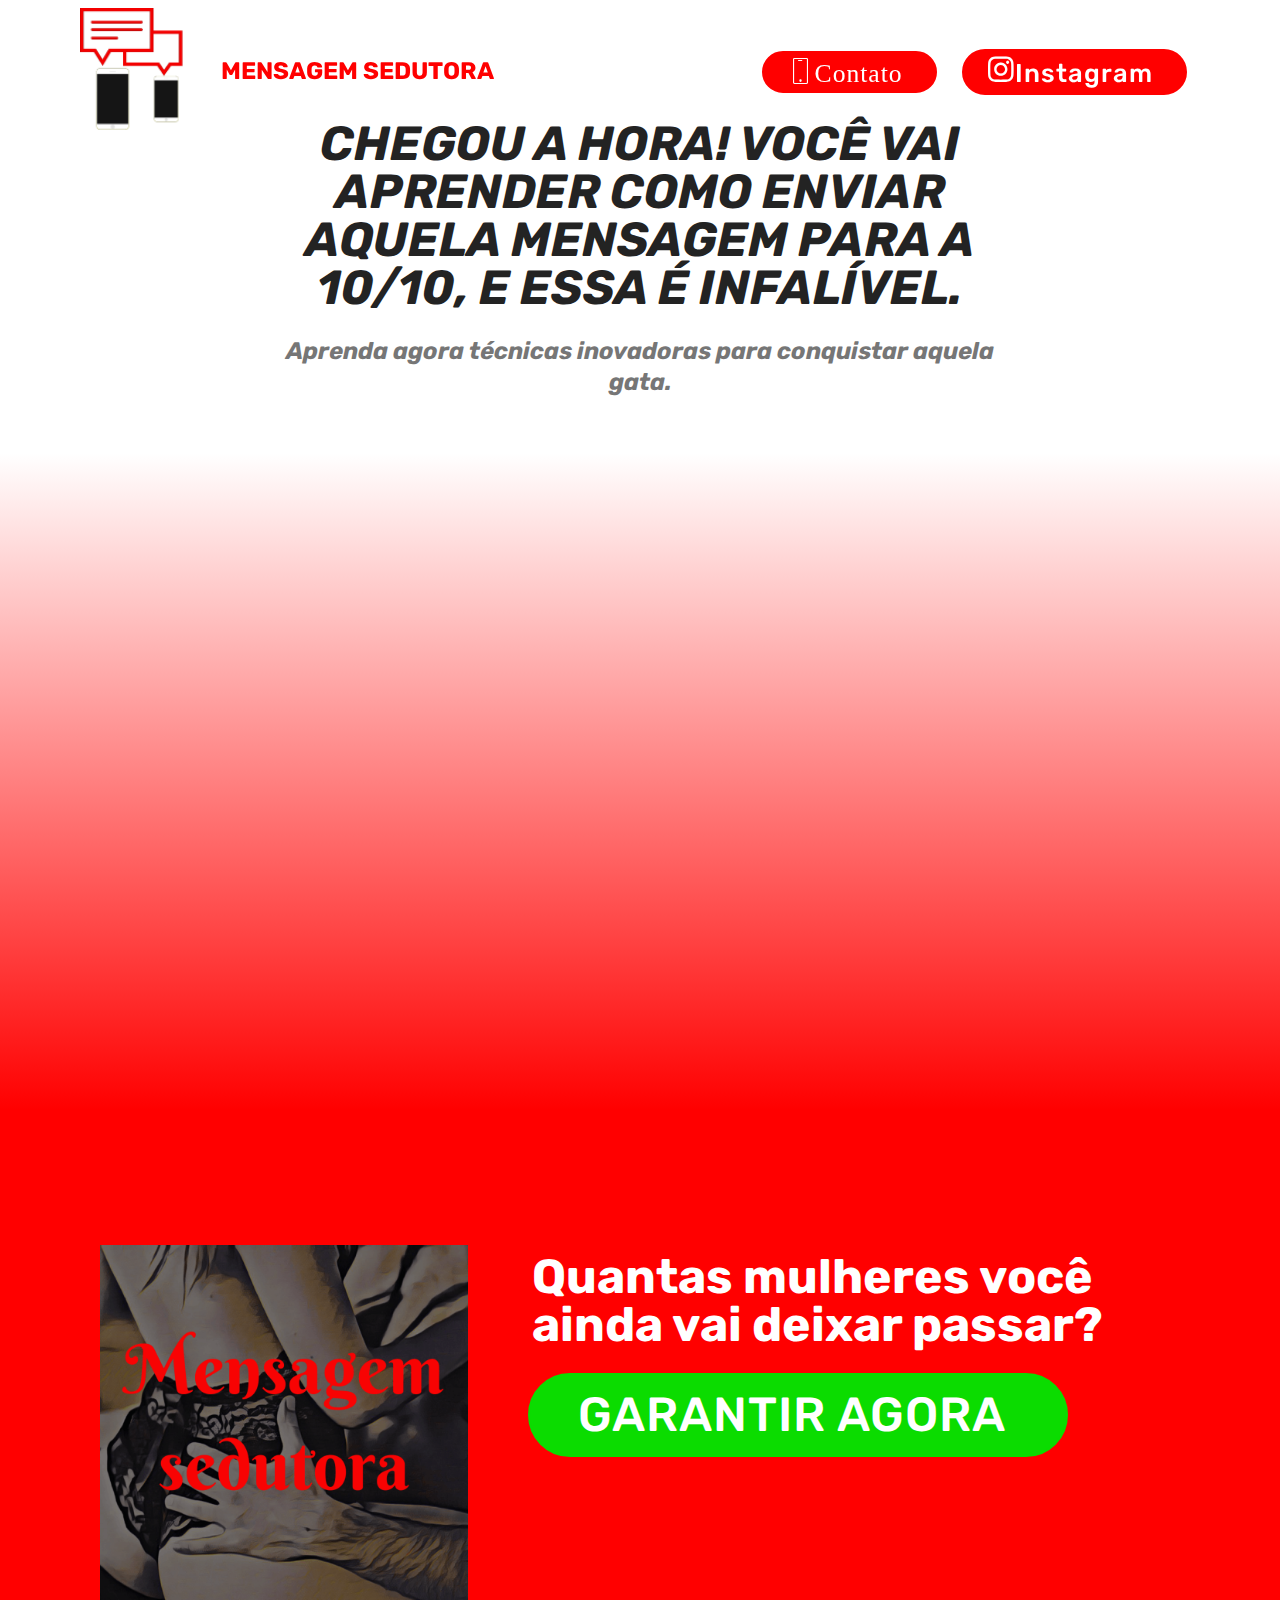
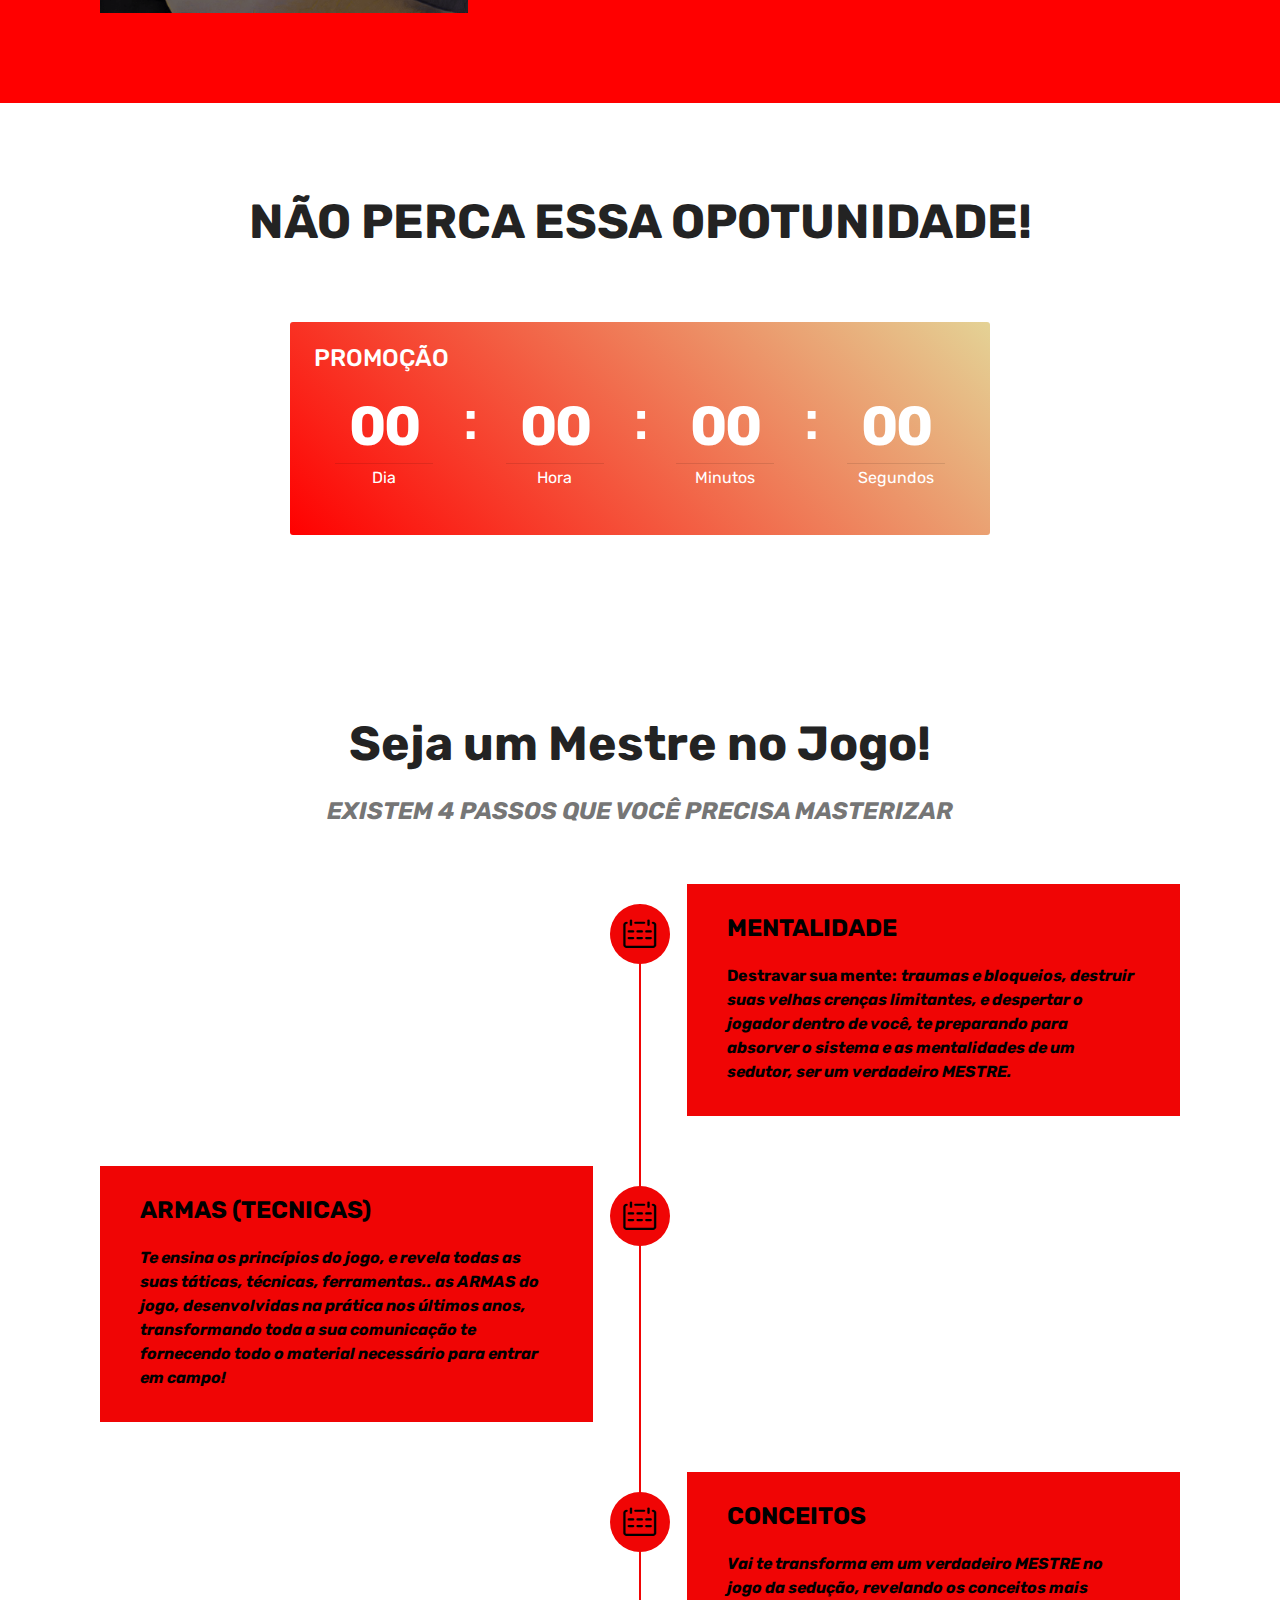
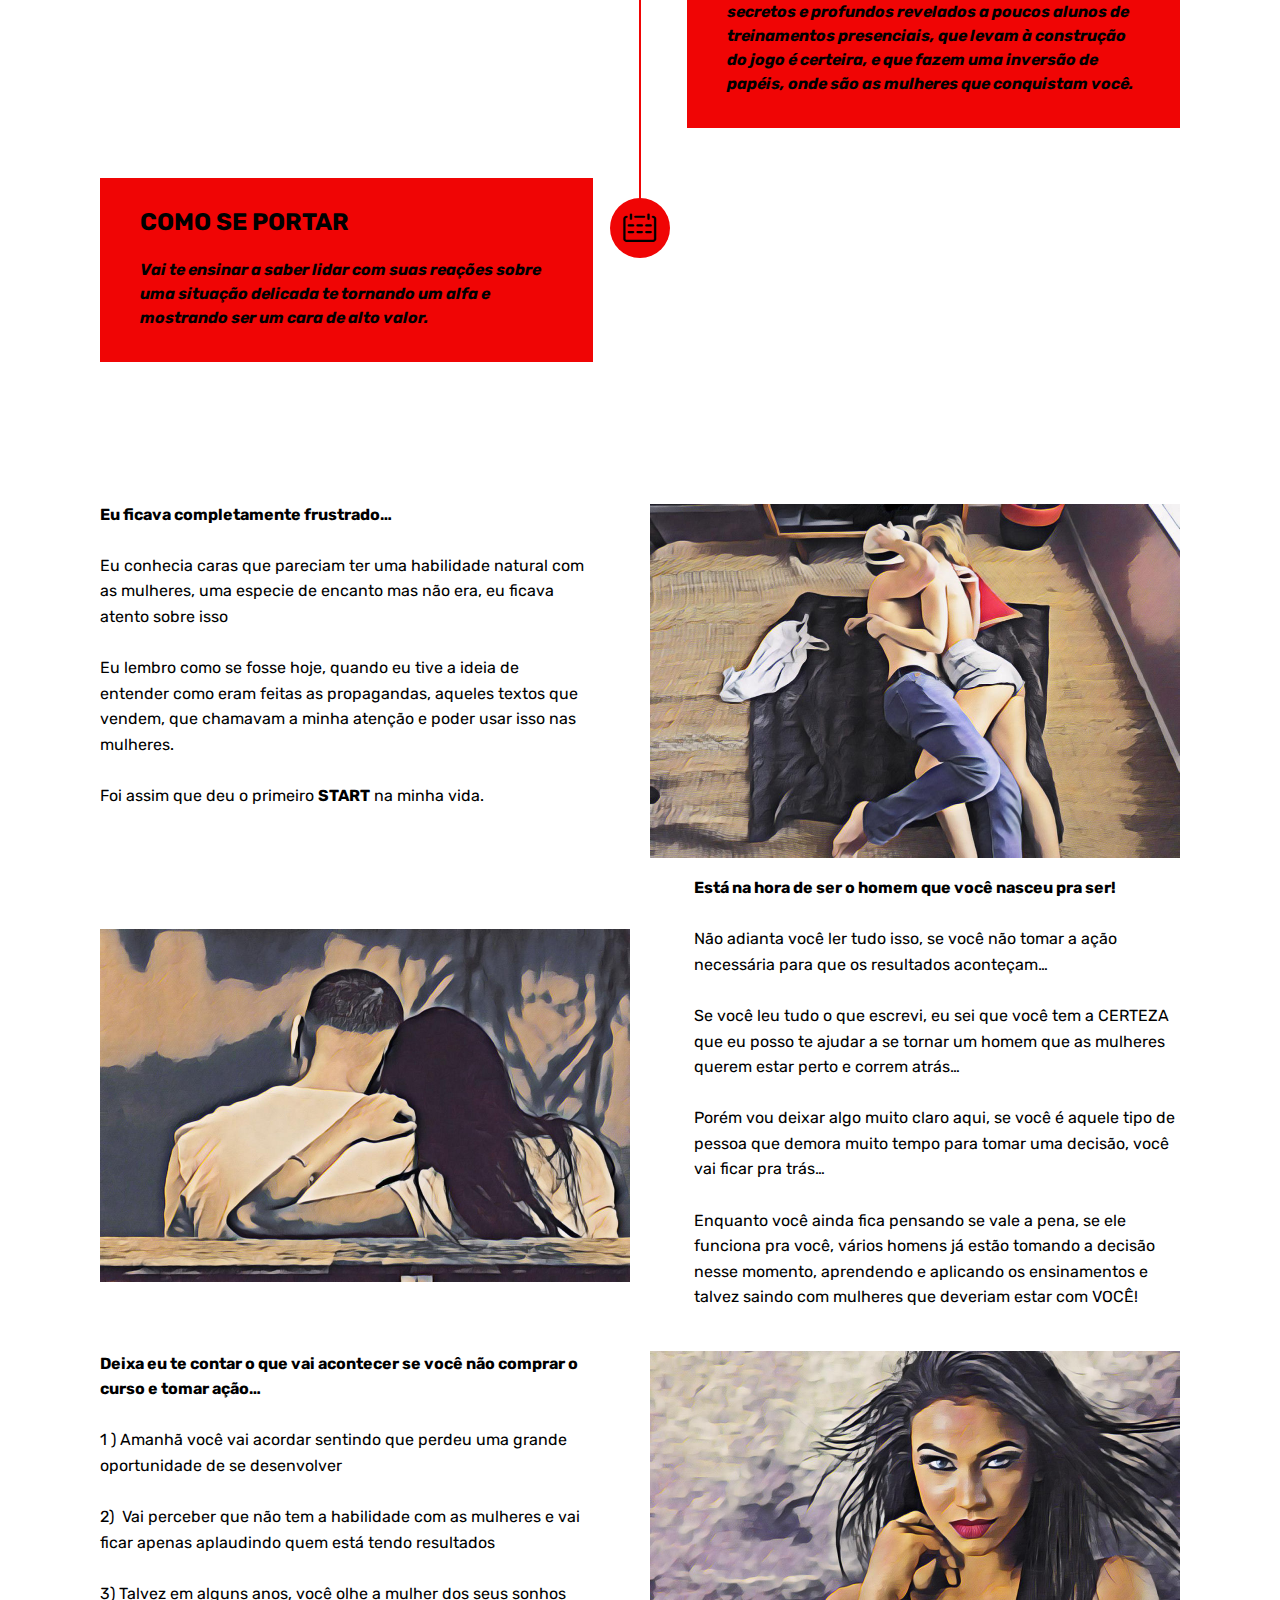
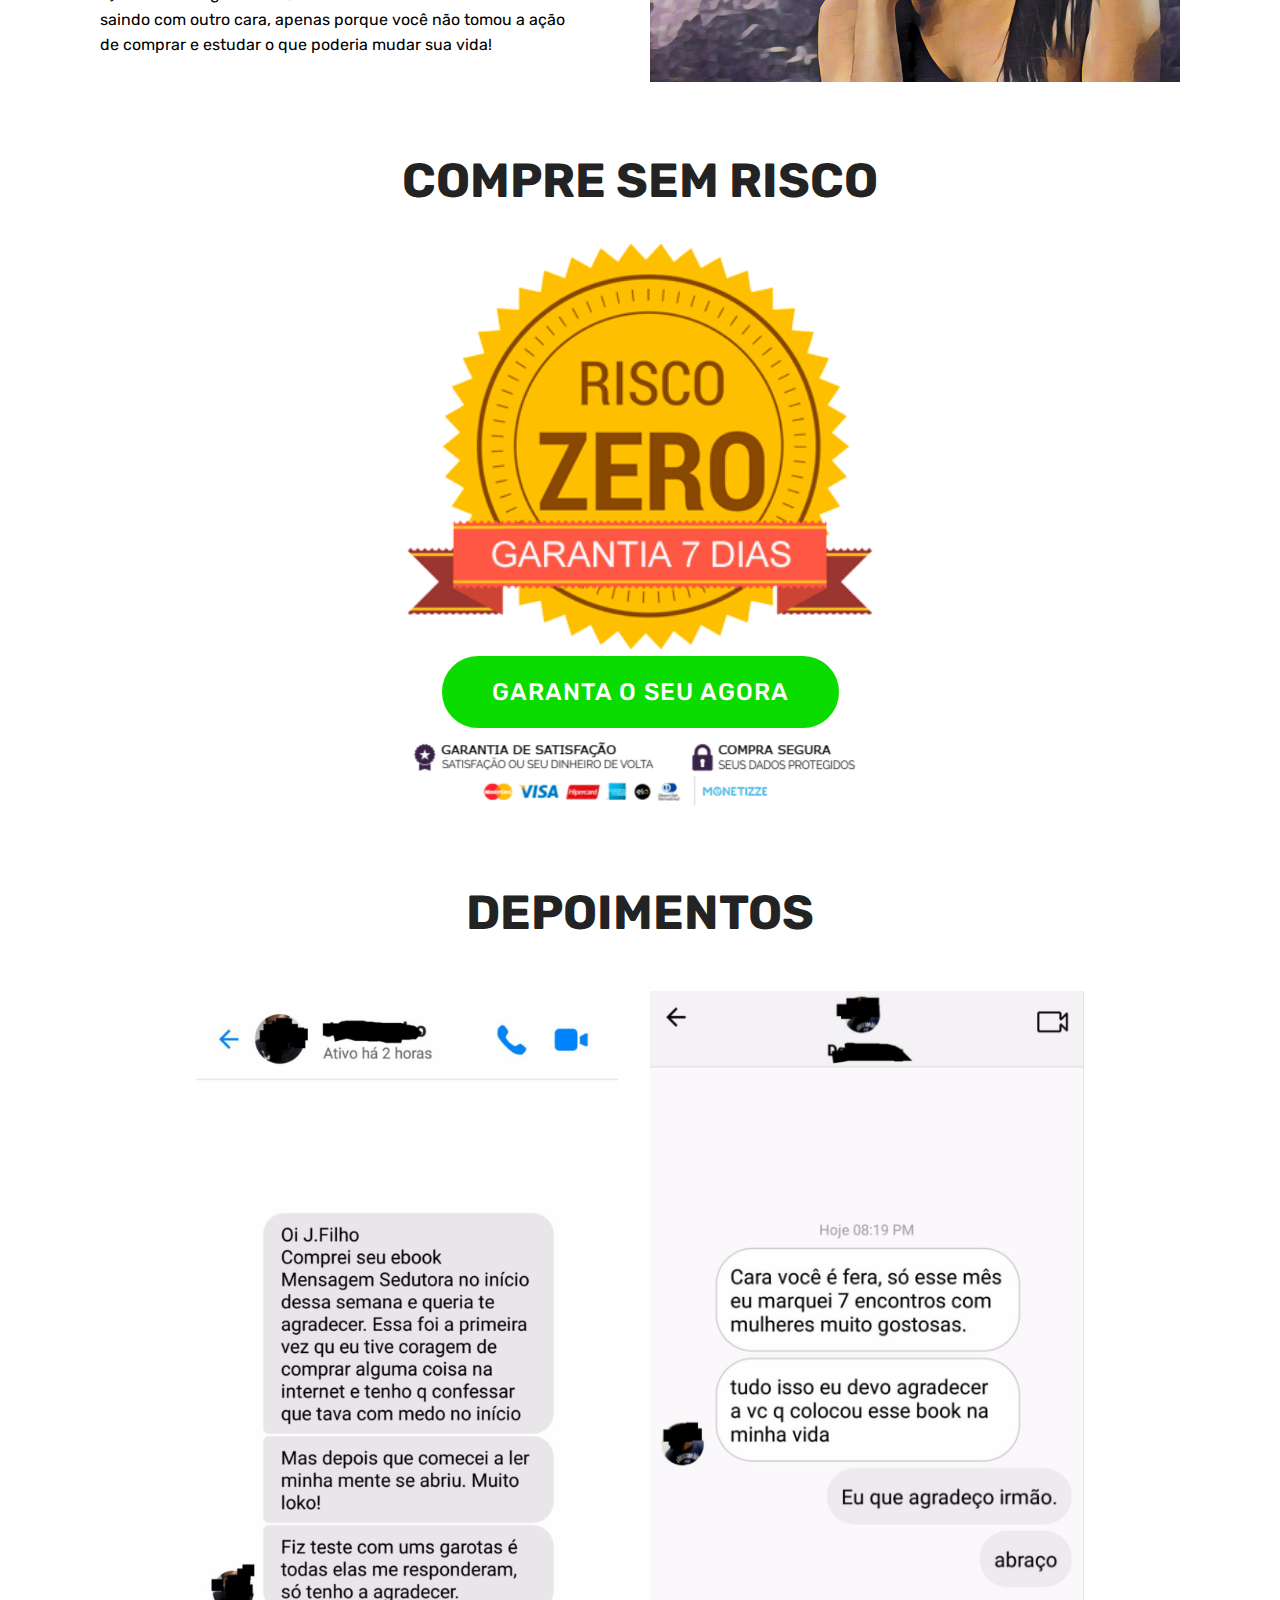
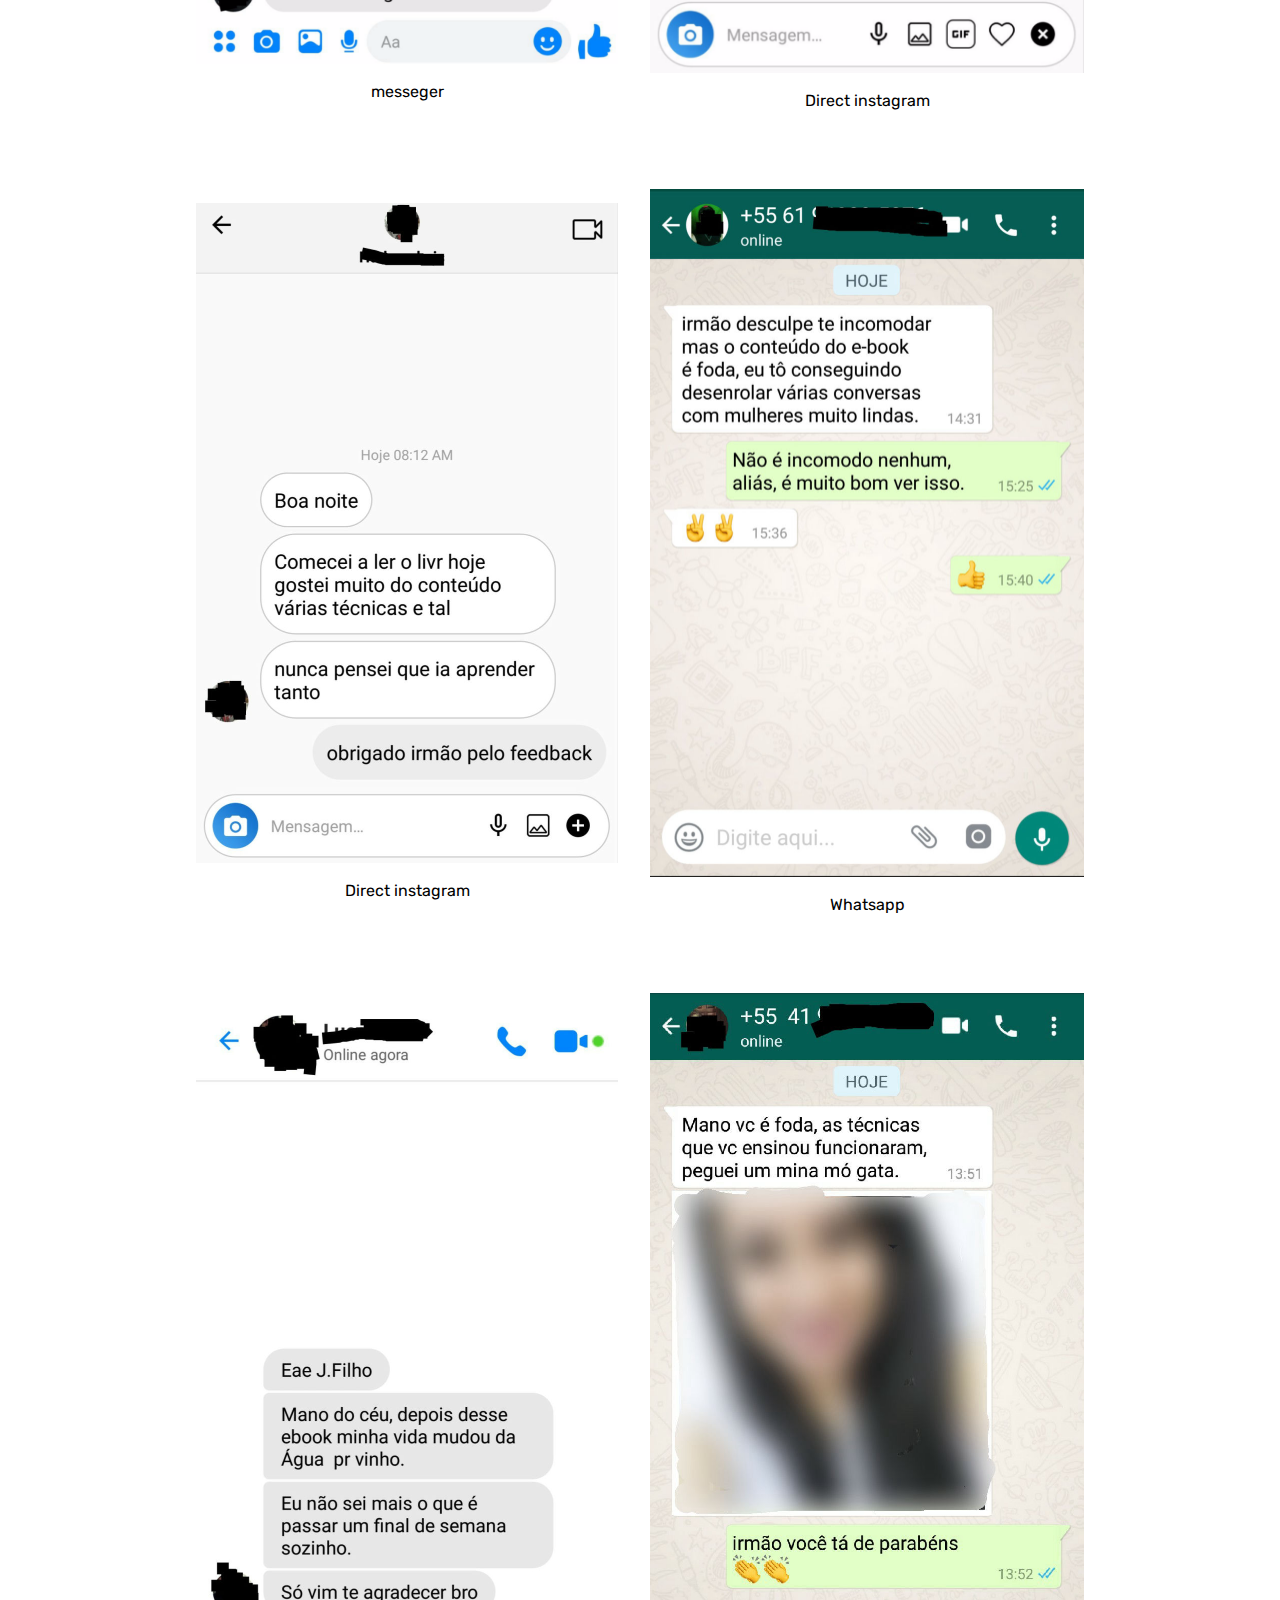
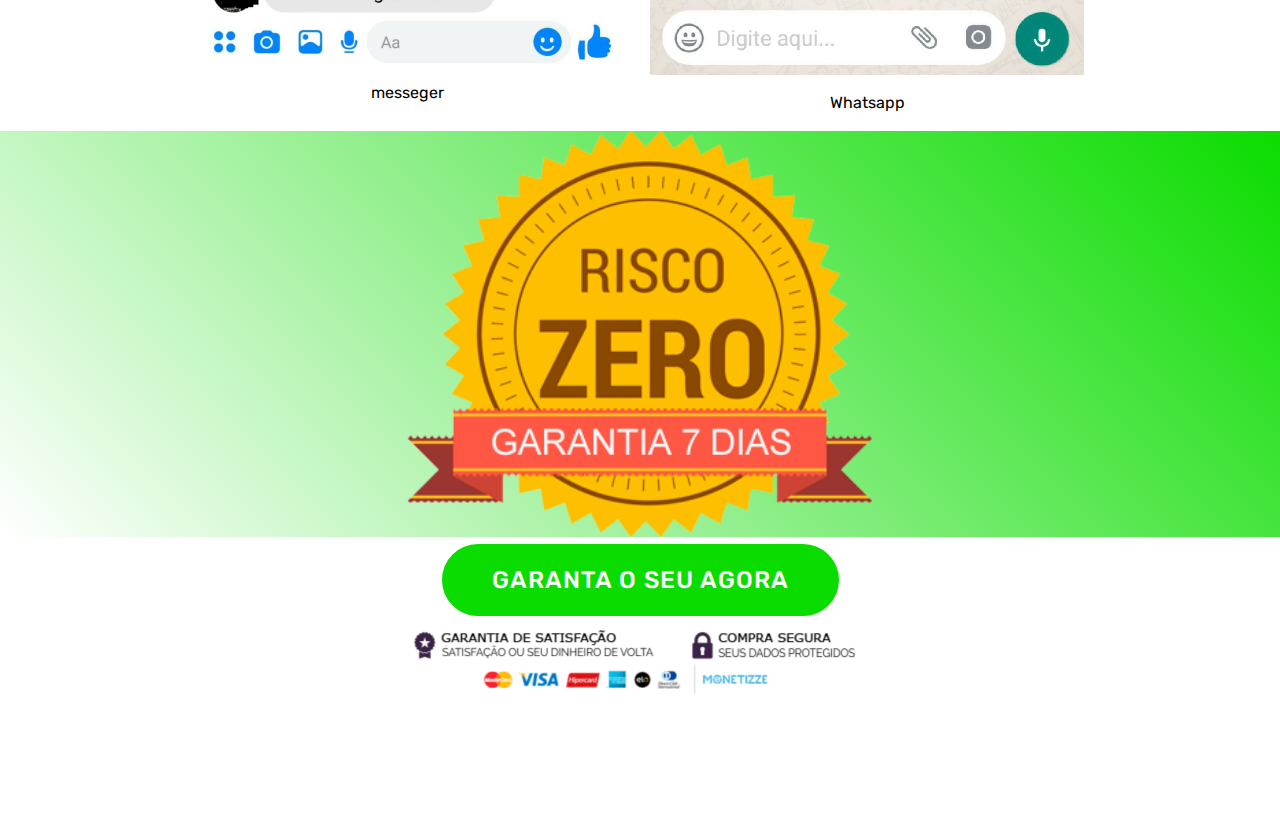
<file: index.html>
<!DOCTYPE html>
<html  >
<head>
  <!-- Site made with Mobirise Website Builder v4.10.4, https://mobirise.com -->
  <meta charset="UTF-8">
  <meta http-equiv="X-UA-Compatible" content="IE=edge">
  <meta name="generator" content="Mobirise v4.10.4, mobirise.com">
  <meta name="viewport" content="width=device-width, initial-scale=1, minimum-scale=1">
  <link rel="shortcut icon" href="assets/images/bb-eraser-128x128.png" type="image/x-icon">
  <meta name="description" content="">
  
  <title>Página</title>
  <link rel="stylesheet" href="assets/web/assets/mobirise-icons-bold/mobirise-icons-bold.css">
  <link rel="stylesheet" href="assets/web/assets/mobirise-icons/mobirise-icons.css">
  <link rel="stylesheet" href="assets/tether/tether.min.css">
  <link rel="stylesheet" href="assets/bootstrap/css/bootstrap.min.css">
  <link rel="stylesheet" href="assets/bootstrap/css/bootstrap-grid.min.css">
  <link rel="stylesheet" href="assets/bootstrap/css/bootstrap-reboot.min.css">
  <link rel="stylesheet" href="assets/socicon/css/styles.css">
  <link rel="stylesheet" href="assets/dropdown/css/style.css">
  <link rel="stylesheet" href="assets/theme/css/style.css">
  <link rel="stylesheet" href="assets/mobirise/css/mbr-additional.css" type="text/css">
  
  
  
</head>
<body>

<!-- Google Analytics -->
<!-- Global site tag (gtag.js) - Google Analytics -->
<script async src="https://www.googletagmanager.com/gtag/js?id=UA-139641600-1"></script>
<script>
  window.dataLayer = window.dataLayer || [];
  function gtag(){dataLayer.push(arguments);}
  gtag('js', new Date());

  gtag('config', 'UA-139641600-1');
</script>

<!-- /Google Analytics -->


  <section class="menu cid-rtWfPX2mAX" once="menu" id="menu1-3">

    

    <nav class="navbar navbar-expand beta-menu navbar-dropdown align-items-center navbar-fixed-top navbar-toggleable-sm bg-color transparent">
        <button class="navbar-toggler navbar-toggler-right" type="button" data-toggle="collapse" data-target="#navbarSupportedContent" aria-controls="navbarSupportedContent" aria-expanded="false" aria-label="Toggle navigation">
            <div class="hamburger">
                <span></span>
                <span></span>
                <span></span>
                <span></span>
            </div>
        </button>
        <div class="menu-logo">
            <div class="navbar-brand">
                <span class="navbar-logo">
                    <a href="https://mobirise.co">
                         <img src="assets/images/cnva-mob-122x122.png" alt="Mobirise" title="" style="height: 8rem;">
                    </a>
                </span>
                <span class="navbar-caption-wrap"><a class="navbar-caption text-info display-5" href="https://mobirise.co">
                        MENSAGEM SEDUTORA</a></span>
            </div>
        </div>
        <div class="collapse navbar-collapse" id="navbarSupportedContent">
            <ul class="navbar-nav nav-dropdown" data-app-modern-menu="true"><li class="nav-item">
                    <a class="nav-link link text-white display-5" href="https://mobirise.co"><br>
                        </a>
                </li></ul>
            <div class="navbar-buttons mbr-section-btn"><a class="btn btn-sm btn-info display-4" href="page1.html" target="_blank"><span class="mbri-mobile mbr-iconfont mbr-iconfont-btn">Contato</span>
                    </a> <a class="btn btn-sm btn-info display-4" href="https://www.instagram.com/mensagemsedutora/" target="_blank"><span class="socicon socicon-instagram mbr-iconfont mbr-iconfont-btn">Instagram</span>
                    </a></div>
        </div>
    </nav>
</section>

<section class="engine"><a href="https://mobirise.info/m">site design templates</a></section><section class="mbr-section content4 cid-rtWetVNhpf" id="content4-0">

    

    <div class="container">
        <div class="media-container-row">
            <div class="title col-12 col-md-8">
                <h2 class="align-center pb-3 mbr-fonts-style display-2"><strong><em>CHEGOU A HORA! VOCÊ VAI APRENDER COMO ENVIAR AQUELA MENSAGEM PARA A 10/10, E ESSA É INFALÍVEL.</em></strong></h2>
                <h3 class="mbr-section-subtitle align-center mbr-light mbr-fonts-style display-5"><strong><em>Aprenda agora técnicas inovadoras para conquistar aquela gata.</em></strong><br><strong><em><br></em></strong></h3>
                
            </div>
        </div>
    </div>
</section>

<section class="cid-rtWezYkKfv" id="video3-1">

    
    
    <figure class="mbr-figure align-center container">
        <div class="video-block" style="width: 86%;">
            <div><iframe class="mbr-embedded-video" src="https://www.youtube.com/embed/KTtMK5kXpnY?rel=0&amp;amp;showinfo=0&amp;autoplay=0&amp;loop=0" width="1280" height="720" frameborder="0" allowfullscreen></iframe></div>
        </div>
    </figure>
</section>

<section class="services2 cid-rtWeTGHqB5" id="services2-2">
    <!---->
    
    <!---->
    <!--Overlay-->
    
    <!--Container-->
    <div class="container">
        <div class="col-md-12">
            <div class="media-container-row">
                <div class="mbr-figure" style="width: 40%;">
                    <img src="assets/images/msmsm-952x952.png" alt="Mobirise" title="">
                </div>
                <div class="align-left aside-content">
                    <h2 class="mbr-title pt-2 mbr-fonts-style display-2"><strong>Quantas mulheres você ainda vai deixar passar?</strong></h2>
                    <div class="mbr-section-text">
                        
                        
                    </div>
                    <!--Btn-->
                    <div class="mbr-section-btn pt-3 align-left"><a href="https://app.monetizze.com.br/checkout/PZN79469" class="btn btn-warning display-2">GARANTIR AGORA&nbsp;</a></div>
                </div>
            </div>
        </div>
    </div>
</section>

<section class="countdown2 cid-rtWn7R0X5S" id="countdown2-7">

    

    

    <div class="container">
        <h2 class="mbr-section-title pb-3 align-center mbr-fonts-style display-2"><strong>NÃO PERCA ESSA OPOTUNIDADE!</strong></h2>
        
    </div>
    <div class="container pt-5 mt-2">
        <div class=" countdown-cont align-center p-4">
            <div class="event-name align-left mbr-white ">
                <h4 class="mbr-fonts-style display-5">PROMOÇÃO</h4>
            </div>
            <div class="countdown align-center py-2" data-due-date="2019/08/10">
            </div>
            <div class="daysCountdown" title="Dia"></div>
            <div class="hoursCountdown" title="Hora"></div>
            <div class="minutesCountdown" title="Minutos"></div>
            <div class="secondsCountdown" title="Segundos"></div>
            
        </div>

        
    </div>
</section>

<section class="timeline2 cid-rtWggzILkl" id="timeline2-5">

    

    

    <div class="container align-center">
        <h2 class="mbr-section-title pb-3 mbr-fonts-style display-2"><strong>Seja um Mestre no Jogo!</strong></h2>
        <h3 class="mbr-section-subtitle pb-5 mbr-fonts-style display-5"><em><strong>EXISTEM 4 PASSOS QUE VOCÊ PRECISA MASTERIZAR</strong></em></h3>

        <div class="container timelines-container" mbri-timelines="">
            <div class="row timeline-element reverse separline">      
                <span class="iconsBackground">
                    <span class="mbr-iconfont mbrib-calendar" style="color: rgb(0, 0, 0); fill: rgb(0, 0, 0);"></span>
                </span>          
                <div class="col-xs-12 col-md-6 align-left">
                    <div class="timeline-text-content">
                        <h4 class="mbr-timeline-title pb-3 mbr-fonts-style display-5"><strong>MENTALIDADE</strong></h4>
                        <p class="mbr-timeline-text mbr-fonts-style display-7"><strong>Destravar sua mente:</strong><em> <strong>traumas e bloqueios, destruir suas velhas crenças limitantes, e despertar o jogador dentro de você, te preparando para absorver o sistema e as mentalidades de um sedutor, ser um verdadeiro MESTRE.</strong></em><br></p>
                     </div>
                </div>
            </div>

            <div class="row timeline-element  separline">
                <span class="iconsBackground">
                    <span class="mbr-iconfont mbrib-calendar" style="color: rgb(0, 0, 0); fill: rgb(0, 0, 0);"></span>
                </span>
                <div class="col-xs-12 col-md-6 align-left ">
                    <div class="timeline-text-content">
                        <h4 class="mbr-timeline-title pb-3 mbr-fonts-style display-5"><strong>ARMAS (TECNICAS)</strong></h4>
                        <p class="mbr-timeline-text mbr-fonts-style display-7"><strong><em>Te ensina os princípios do jogo, e revela todas as suas táticas, técnicas, ferramentas.. as ARMAS do jogo, desenvolvidas na prática nos últimos anos, transformando toda a sua comunicação te fornecendo todo o material necessário para entrar em campo!</em></strong></p>
                    </div>
                </div>
            </div> 

            <div class="row timeline-element reverse separline">
                <span class="iconsBackground">
                    <span class="mbr-iconfont mbrib-calendar" style="color: rgb(0, 0, 0); fill: rgb(0, 0, 0);"></span>
                </span>
                <div class="col-xs-12 col-md-6 align-left">
                    <div class="timeline-text-content">
                        <h4 class="mbr-timeline-title pb-3 mbr-fonts-style display-5"><strong>CONCEITOS</strong><strong><br></strong></h4>      
                        <p class="mbr-timeline-text mbr-fonts-style display-7"><em><strong>Vai te transforma em um verdadeiro MESTRE no jogo da sedução, revelando os conceitos mais secretos e profundos revelados a poucos alunos de treinamentos presenciais, que levam à construção do jogo é certeira, e que fazem uma inversão de papéis, onde são as mulheres que conquistam você.</strong></em></p>
                    </div>
                </div>
            </div>

            <div class="row timeline-element ">
                <span class="iconsBackground">
                    <span class="mbr-iconfont mbrib-calendar" style="color: rgb(0, 0, 0); fill: rgb(0, 0, 0);"></span>
                </span>
                <div class="col-xs-12 col-md-6 align-left ">
                    <div class="timeline-text-content">
                        <h4 class="mbr-timeline-title pb-3 mbr-fonts-style display-5"><strong>COMO SE PORTAR</strong></h4>
                        <p class="mbr-timeline-text mbr-fonts-style display-7"><strong><em>Vai te ensinar a saber lidar com suas reações sobre uma situação delicada te tornando um alfa e mostrando ser um cara de alto valor.</em></strong></p>
                    </div>
                </div>
            </div>

            

            

            

            

            

            

            

            
        </div>
    </div>
</section>

<section class="mbr-section content7 cid-rtWnMk5yV5" id="content7-8">
          
    

    <div class="container">
        <div class="media-container-row">
            <div class="col-12 col-md-12">
                <div class="media-container-row">
                    <div class="media-content">
                        <div class="mbr-section-text">
                            <p class="mbr-text align-right mb-0 mbr-fonts-style display-7"><strong>Eu ficava completamente frustrado…
<br></strong>
<br>Eu conhecia caras que pareciam ter uma habilidade natural com as mulheres, uma especie de encanto mas não era, eu ficava atento sobre isso<br>
<br>Eu lembro como se fosse hoje, quando eu tive a ideia de entender como eram feitas as propagandas, aqueles textos que vendem, que chamavam a minha atenção e poder usar isso nas mulheres.<br><br>Foi assim que deu o primeiro <strong>START</strong> na minha vida.<br><br><br></p>
                        </div>
                    </div>
                    <div class="mbr-figure" style="width: 115%;">
                     <img src="assets/images/img-2019-4-27-18-13-47-546-1060x707.jpg" alt="Mobirise" title="">  
                    </div>
                </div>
            </div>
        </div>
    </div>
</section>

<section class="mbr-section content7 cid-rtWnQ6jBO5" id="content7-9">
          
    

    <div class="container">
        <div class="media-container-row">
            <div class="col-12 col-md-12">
                <div class="media-container-row">
                    <div class="media-content">
                        <div class="mbr-section-text">
                            <p class="mbr-text align-right mb-0 mbr-fonts-style display-7"><strong>Está na hora de ser o homem que você nasceu pra ser!<br></strong><br>Não adianta você ler tudo isso, se você não tomar a ação necessária para que os resultados aconteçam…
<br>
<br>Se você leu tudo o que escrevi, eu sei que você tem a CERTEZA que eu posso te ajudar a se tornar um homem que as mulheres querem estar perto e correm atrás…
<br>
<br>Porém vou deixar algo muito claro aqui, se você é aquele tipo de pessoa que demora muito tempo para tomar uma decisão, você vai ficar pra trás…
<br>
<br>Enquanto você ainda fica pensando se vale a pena, se ele funciona pra você, vários homens já estão tomando a decisão nesse momento, aprendendo e aplicando os ensinamentos e talvez saindo com mulheres que deveriam estar com VOCÊ!&nbsp;<br><br></p>
                        </div>
                    </div>
                    <div class="mbr-figure" style="width: 115%;">
                     <img src="assets/images/img-2019-4-27-18-32-48-544-1060x706.jpg" alt="Mobirise" title="">  
                    </div>
                </div>
            </div>
        </div>
    </div>
</section>

<section class="mbr-section content7 cid-rtWnVmQgBc" id="content7-a">
          
    

    <div class="container">
        <div class="media-container-row">
            <div class="col-12 col-md-12">
                <div class="media-container-row">
                    <div class="media-content">
                        <div class="mbr-section-text">
                            <p class="mbr-text align-right mb-0 mbr-fonts-style display-7"><strong>Deixa eu te contar o que vai acontecer se você não comprar o curso e tomar ação…
<br></strong>
<br>1 ) Amanhã você vai acordar sentindo que perdeu uma grande oportunidade de se desenvolver 
<br>
<br>2) &nbsp;Vai perceber que não tem a habilidade com as mulheres e vai ficar apenas aplaudindo quem está tendo resultados
<br>
<br>3) Talvez em alguns anos, você olhe a mulher dos seus sonhos saindo com outro cara, apenas porque você não tomou a ação de comprar e estudar o que poderia mudar sua vida!<br></p>
                        </div>
                    </div>
                    <div class="mbr-figure" style="width: 115%;">
                     <img src="assets/images/img-2019-4-28-21-12-5-593-1060x662.jpg" alt="Mobirise" title="">  
                    </div>
                </div>
            </div>
        </div>
    </div>
</section>

<section class="mbr-section content4 cid-rtWBXG82xA" id="content4-c">

    

    <div class="container">
        <div class="media-container-row">
            <div class="title col-12 col-md-8">
                <h2 class="align-center pb-3 mbr-fonts-style display-2"><strong>COMPRE SEM RISCO</strong></h2>
                
                
            </div>
        </div>
    </div>
</section>

<section class="cid-rtWBWkfbXq" id="image2-b">

    

    <figure class="mbr-figure container">
        <div class="image-block" style="width: 42%;">
            <img src="assets/images/garantia-7-dias-340x296.png" alt="Mobirise" title="">
            
        </div>
    </figure>
</section>

<section class="mbr-section content8 cid-rtWMRzKGnb" id="content8-d">

    

    <div class="container">
        <div class="media-container-row title">
            <div class="col-12 col-md-8">
                <div class="mbr-section-btn align-center"><a class="btn btn-warning display-5" href="https://app.monetizze.com.br/checkout/PZN79469">GARANTA O SEU AGORA</a></div>
            </div>
        </div>
    </div>
</section>

<section class="cid-rtWNasTz5K" id="image2-e">

    

    <figure class="mbr-figure container">
        <div class="image-block" style="width: 42%;">
            <img src="assets/images/design-sem-nome-5-932x524.png" alt="Mobirise" title="">
            
        </div>
    </figure>
</section>

<section class="mbr-section content4 cid-rtXzmREpEk" id="content4-g">

    

    <div class="container">
        <div class="media-container-row">
            <div class="title col-12 col-md-8">
                <h2 class="align-center pb-3 mbr-fonts-style display-2"><strong>DEPOIMENTOS</strong></h2>
                
                
            </div>
        </div>
    </div>
</section>

<section class="cid-rtXzysT4hz" id="image4-h">
    <!-- Block parameters controls (Blue "Gear" panel) -->
    
    <!-- End block parameters -->
    <div class="container images-container">
            <div class="media-container-row" style="width: 80%;">
                <div class="img-item item1" style="width: 101%;">
                    <img src="assets/images/img-20190413-200428-1079x1703.jpg" alt="" title="">
                    <div class="img-caption">
                        <p class="mbr-fonts-style align-center mbr-black display-7">messeger</p>
                    </div>
                </div>
                <div class="img-item">
                    <img src="assets/images/img-20190413-210355-904x1423.jpg" alt="" title="">
                    <div class="img-caption">
                        <p class="mbr-fonts-style align-center mbr-black display-7">Direct instagram</p>
                    </div>
                </div>
            </div>
    </div>
</section>

<section class="cid-rtXzCiQgMi" id="image4-i">
    <!-- Block parameters controls (Blue "Gear" panel) -->
    
    <!-- End block parameters -->
    <div class="container images-container">
            <div class="media-container-row" style="width: 80%;">
                <div class="img-item item1" style="width: 101%;">
                    <img src="assets/images/img-20190416-81954-844x1319.jpg" alt="" title="">
                    <div class="img-caption">
                        <p class="mbr-fonts-style align-center mbr-black display-7">Direct instagram</p>
                    </div>
                </div>
                <div class="img-item">
                    <img src="assets/images/img-20190413-143722-868x1377.jpg" alt="" title="">
                    <div class="img-caption">
                        <p class="mbr-fonts-style align-center mbr-black display-7">Whatsapp</p>
                    </div>
                </div>
            </div>
    </div>
</section>

<section class="cid-rtXzCSf8bn" id="image4-j">
    <!-- Block parameters controls (Blue "Gear" panel) -->
    
    <!-- End block parameters -->
    <div class="container images-container">
            <div class="media-container-row" style="width: 80%;">
                <div class="img-item item1" style="width: 101%;">
                    <img src="assets/images/img-20190416-81109-844x1323.jpg" alt="" title="">
                    <div class="img-caption">
                        <p class="mbr-fonts-style align-center mbr-black display-7">messeger</p>
                    </div>
                </div>
                <div class="img-item">
                    <img src="assets/images/img-20190413-142438-1-844x1328.jpg" alt="" title="">
                    <div class="img-caption">
                        <p class="mbr-fonts-style align-center mbr-black display-7">Whatsapp</p>
                    </div>
                </div>
            </div>
    </div>
</section>

<section class="cid-rtXEWQVnAC" id="image2-k">

    

    <figure class="mbr-figure container">
        <div class="image-block" style="width: 42%;">
            <img src="assets/images/garantia-7-dias-340x296.png" alt="Mobirise" title="">
            
        </div>
    </figure>
</section>

<section class="mbr-section content8 cid-rtXEXCcvJZ" id="content8-l">

    

    <div class="container">
        <div class="media-container-row title">
            <div class="col-12 col-md-8">
                <div class="mbr-section-btn align-center"><a class="btn btn-warning display-5" href="https://app.monetizze.com.br/checkout/PZN79469">GARANTA O SEU AGORA</a></div>
            </div>
        </div>
    </div>
</section>

<section class="cid-rtXF8ut1Qo" id="image2-m">

    

    <figure class="mbr-figure container">
        <div class="image-block" style="width: 42%;">
            <img src="assets/images/design-sem-nome-5-932x524.png" alt="Mobirise" title="">
            
        </div>
    </figure>
</section>


  <script src="assets/web/assets/jquery/jquery.min.js"></script>
  <script src="assets/tether/tether.min.js"></script>
  <script src="assets/popper/popper.min.js"></script>
  <script src="assets/bootstrap/js/bootstrap.min.js"></script>
  <script src="assets/smoothscroll/smooth-scroll.js"></script>
  <script src="assets/touchswipe/jquery.touch-swipe.min.js"></script>
  <script src="assets/countdown/jquery.countdown.min.js"></script>
  <script src="assets/dropdown/js/nav-dropdown.js"></script>
  <script src="assets/dropdown/js/navbar-dropdown.js"></script>
  <script src="assets/theme/js/script.js"></script>
  
  
</body>
</html>
</file>
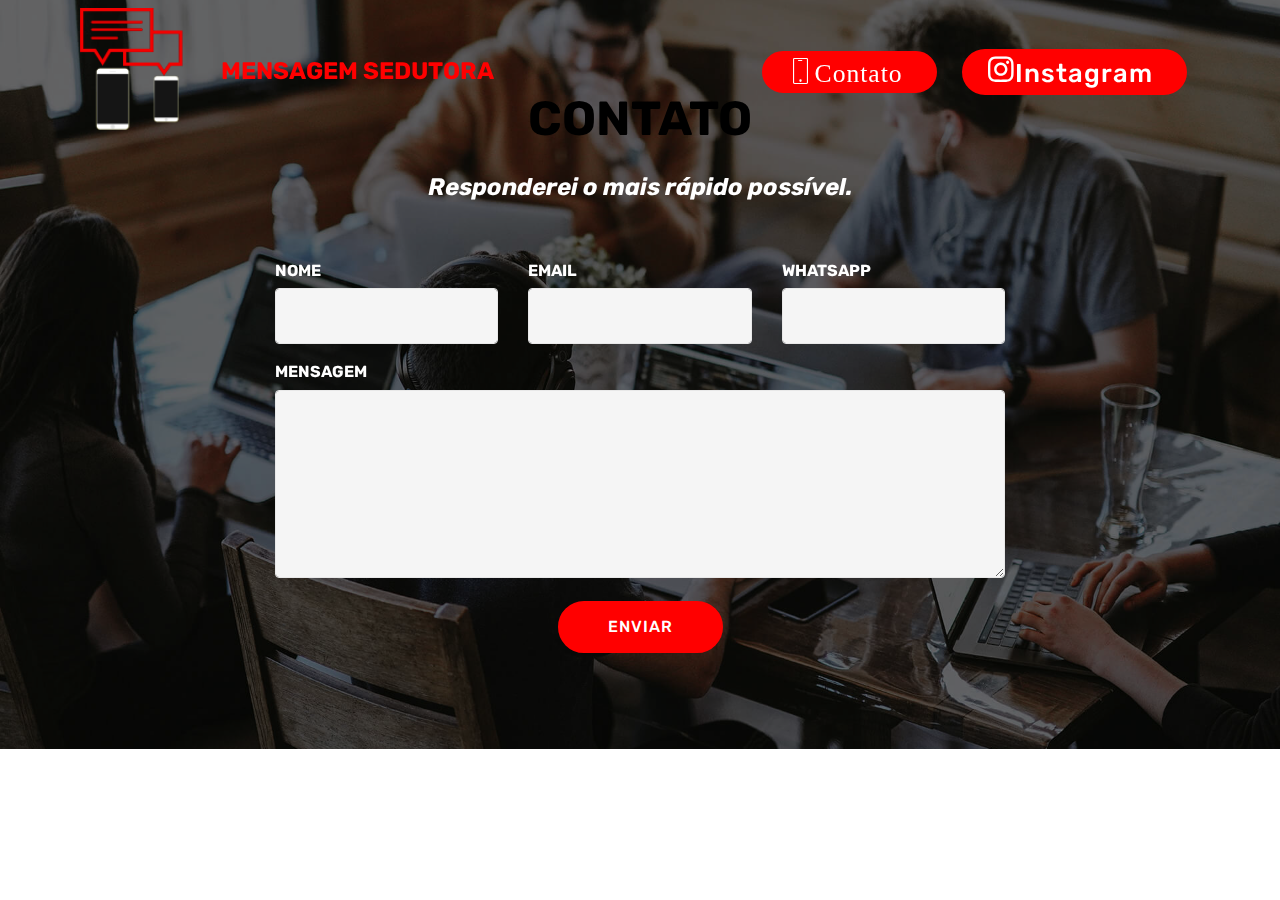
<file: page1.html>
<!DOCTYPE html>
<html  >
<head>
  <!-- Site made with Mobirise Website Builder v4.10.4, https://mobirise.com -->
  <meta charset="UTF-8">
  <meta http-equiv="X-UA-Compatible" content="IE=edge">
  <meta name="generator" content="Mobirise v4.10.4, mobirise.com">
  <meta name="viewport" content="width=device-width, initial-scale=1, minimum-scale=1">
  <link rel="shortcut icon" href="assets/images/bb-eraser-128x128.png" type="image/x-icon">
  <meta name="description" content="Web Maker Description">
  
  <title>Contato</title>
  <link rel="stylesheet" href="assets/web/assets/mobirise-icons/mobirise-icons.css">
  <link rel="stylesheet" href="assets/tether/tether.min.css">
  <link rel="stylesheet" href="assets/bootstrap/css/bootstrap.min.css">
  <link rel="stylesheet" href="assets/bootstrap/css/bootstrap-grid.min.css">
  <link rel="stylesheet" href="assets/bootstrap/css/bootstrap-reboot.min.css">
  <link rel="stylesheet" href="assets/dropdown/css/style.css">
  <link rel="stylesheet" href="assets/socicon/css/styles.css">
  <link rel="stylesheet" href="assets/theme/css/style.css">
  <link rel="stylesheet" href="assets/mobirise/css/mbr-additional.css" type="text/css">
  
  
  
</head>
<body>

<!-- Google Analytics -->
<!-- Global site tag (gtag.js) - Google Analytics -->
<script async src="https://www.googletagmanager.com/gtag/js?id=UA-139641600-1"></script>
<script>
  window.dataLayer = window.dataLayer || [];
  function gtag(){dataLayer.push(arguments);}
  gtag('js', new Date());

  gtag('config', 'UA-139641600-1');
</script>

<!-- /Google Analytics -->


  <section class="menu cid-rtWfPX2mAX" once="menu" id="menu1-o">

    

    <nav class="navbar navbar-expand beta-menu navbar-dropdown align-items-center navbar-fixed-top navbar-toggleable-sm bg-color transparent">
        <button class="navbar-toggler navbar-toggler-right" type="button" data-toggle="collapse" data-target="#navbarSupportedContent" aria-controls="navbarSupportedContent" aria-expanded="false" aria-label="Toggle navigation">
            <div class="hamburger">
                <span></span>
                <span></span>
                <span></span>
                <span></span>
            </div>
        </button>
        <div class="menu-logo">
            <div class="navbar-brand">
                <span class="navbar-logo">
                    <a href="https://mobirise.co">
                         <img src="assets/images/cnva-mob-122x122.png" alt="Mobirise" title="" style="height: 8rem;">
                    </a>
                </span>
                <span class="navbar-caption-wrap"><a class="navbar-caption text-info display-5" href="https://mobirise.co">
                        MENSAGEM SEDUTORA</a></span>
            </div>
        </div>
        <div class="collapse navbar-collapse" id="navbarSupportedContent">
            <ul class="navbar-nav nav-dropdown" data-app-modern-menu="true"><li class="nav-item">
                    <a class="nav-link link text-white display-5" href="https://mobirise.co"><br>
                        </a>
                </li></ul>
            <div class="navbar-buttons mbr-section-btn"><a class="btn btn-sm btn-info display-4" href="page1.html" target="_blank"><span class="mbri-mobile mbr-iconfont mbr-iconfont-btn">Contato</span>
                    </a> <a class="btn btn-sm btn-info display-4" href="https://www.instagram.com/mensagemsedutora/" target="_blank"><span class="socicon socicon-instagram mbr-iconfont mbr-iconfont-btn">Instagram</span>
                    </a></div>
        </div>
    </nav>
</section>

<section class="engine"><a href="https://mobirise.info/y">html site templates</a></section><section class="mbr-section form1 cid-rtZjgC5V5o mbr-parallax-background" id="form1-q">

    

    <div class="mbr-overlay" style="opacity: 0.5; background-color: rgb(0, 0, 0);">
    </div>
    <div class="container">
        <div class="row justify-content-center">
            <div class="title col-12 col-lg-8">
                <h2 class="mbr-section-title align-center pb-3 mbr-fonts-style display-2"><strong>CONTATO</strong></h2>
                <h3 class="mbr-section-subtitle align-center mbr-light pb-3 mbr-fonts-style display-5"><strong><em>Responderei o mais rápido possível.</em></strong></h3>
            </div>
        </div>
    </div>
    <div class="container">
        <div class="row justify-content-center">
            <div class="media-container-column col-lg-8" data-form-type="formoid">
                <!---Formbuilder Form--->
                <form action="https://mobirise.com/" method="POST" class="mbr-form form-with-styler" data-form-title="Mobirise Form"><input type="hidden" name="email" data-form-email="true" value="ebCxvkGcajUuY375Cwj4HFeRPZqlG9RbCgnhItRWhaq9JuCHQB2W42RuSftIwS0sksLkP5qI1ACr2MO6LzE/NYB8sVHbmRhXBFmlVkrZCRvKdsIBYi8yjVW/Scuc0bsq">
                    <div class="row">
                        <div hidden="hidden" data-form-alert="" class="alert alert-success col-12">Thanks for filling out the form!</div>
                        <div hidden="hidden" data-form-alert-danger="" class="alert alert-danger col-12">
                        </div>
                    </div>
                    <div class="dragArea row">
                        <div class="col-md-4  form-group" data-for="name">
                            <label for="name-form1-q" class="form-control-label mbr-fonts-style display-7"><font color="#ffffff"><strong>NOME</strong></font></label>
                            <input type="text" name="name" data-form-field="Name" required="required" class="form-control display-7" id="name-form1-q">
                        </div>
                        <div class="col-md-4  form-group" data-for="email">
                            <label for="email-form1-q" class="form-control-label mbr-fonts-style display-7"><font color="#ffffff"><strong>EMAIL</strong></font></label>
                            <input type="email" name="email" data-form-field="Email" required="required" class="form-control display-7" id="email-form1-q">
                        </div>
                        <div data-for="phone" class="col-md-4  form-group">
                            <label for="phone-form1-q" class="form-control-label mbr-fonts-style display-7"><font color="#ffffff"><strong>WHATSAPP</strong></font></label>
                            <input type="tel" name="phone" data-form-field="Phone" class="form-control display-7" id="phone-form1-q">
                        </div>
                        <div data-for="message" class="col-md-12 form-group">
                            <label for="message-form1-q" class="form-control-label mbr-fonts-style display-7"><font color="#ffffff"><strong>MENSAGEM</strong></font></label>
                            <textarea name="message" data-form-field="Message" class="form-control display-7" id="message-form1-q"></textarea>
                        </div>
                        <div class="col-md-12 input-group-btn align-center"><button type="submit" class="btn btn-form btn-info display-4">ENVIAR</button></div>
                    </div>
                </form><!---Formbuilder Form--->
            </div>
        </div>
    </div>
</section>


  <script src="assets/web/assets/jquery/jquery.min.js"></script>
  <script src="assets/popper/popper.min.js"></script>
  <script src="assets/tether/tether.min.js"></script>
  <script src="assets/bootstrap/js/bootstrap.min.js"></script>
  <script src="assets/smoothscroll/smooth-scroll.js"></script>
  <script src="assets/dropdown/js/nav-dropdown.js"></script>
  <script src="assets/dropdown/js/navbar-dropdown.js"></script>
  <script src="assets/touchswipe/jquery.touch-swipe.min.js"></script>
  <script src="assets/parallax/jarallax.min.js"></script>
  <script src="assets/theme/js/script.js"></script>
  <script src="assets/formoid/formoid.min.js"></script>
  
  
</body>
</html>
</file>
<file: assets/web/assets/mobirise-icons-bold/mobirise-icons-bold.css>
@font-face {
  font-family: 'mobirise-icons-bold';
  src:  url('mobirise-icons-bold.eot?m1l4yr');
  src:  url('mobirise-icons-bold.eot?m1l4yr#iefix') format('embedded-opentype'),
    url('mobirise-icons-bold.ttf?m1l4yr') format('truetype'),
    url('mobirise-icons-bold.woff?m1l4yr') format('woff'),
    url('mobirise-icons-bold.svg?m1l4yr#mobirise-icons-bold') format('svg');
  font-weight: normal;
  font-style: normal;
}

[class^="mbrib-"], [class*="mbrib-"] {
  /* use !important to prevent issues with browser extensions that change fonts */
  font-family: 'mobirise-icons-bold' !important;
  speak: none;
  font-style: normal;
  font-weight: normal;
  font-variant: normal;
  text-transform: none;
  line-height: 1;

  /* Better Font Rendering =========== */
  -webkit-font-smoothing: antialiased;
  -moz-osx-font-smoothing: grayscale;
}

.mbrib-add-submenu:before {
  content: "\e900";
}
.mbrib-alert:before {
  content: "\e901";
}
.mbrib-align-center:before {
  content: "\e902";
}
.mbrib-align-justify:before {
  content: "\e903";
}
.mbrib-align-left:before {
  content: "\e904";
}
.mbrib-align-right:before {
  content: "\e905";
}
.mbrib-android:before {
  content: "\e906";
}
.mbrib-apple:before {
  content: "\e907";
}
.mbrib-arrow-down:before {
  content: "\e908";
}
.mbrib-arrow-next:before {
  content: "\e909";
}
.mbrib-arrow-prev:before {
  content: "\e90a";
}
.mbrib-arrow-up:before {
  content: "\e90b";
}
.mbrib-bold:before {
  content: "\e90c";
}
.mbrib-bookmark:before {
  content: "\e90d";
}
.mbrib-bootstrap:before {
  content: "\e90e";
}
.mbrib-briefcase:before {
  content: "\e90f";
}
.mbrib-browse:before {
  content: "\e910";
}
.mbrib-bulleted-list:before {
  content: "\e911";
}
.mbrib-calendar:before {
  content: "\e912";
}
.mbrib-camera:before {
  content: "\e913";
}
.mbrib-cart-add:before {
  content: "\e914";
}
.mbrib-cart-full:before {
  content: "\e915";
}
.mbrib-cash:before {
  content: "\e916";
}
.mbrib-change-style:before {
  content: "\e917";
}
.mbrib-chat:before {
  content: "\e918";
}
.mbrib-clock:before {
  content: "\e919";
}
.mbrib-close:before {
  content: "\e91a";
}
.mbrib-cloud:before {
  content: "\e91b";
}
.mbrib-code:before {
  content: "\e91c";
}
.mbrib-contact-form:before {
  content: "\e91d";
}
.mbrib-credit-card:before {
  content: "\e91e";
}
.mbrib-cursor-click:before {
  content: "\e91f";
}
.mbrib-cust-feedback:before {
  content: "\e920";
}
.mbrib-database:before {
  content: "\e921";
}
.mbrib-delivery:before {
  content: "\e922";
}
.mbrib-desktop:before {
  content: "\e923";
}
.mbrib-devices:before {
  content: "\e924";
}
.mbrib-down:before {
  content: "\e925";
}
.mbrib-download:before {
  content: "\e926";
}
.mbrib-drag-n-drop:before {
  content: "\e927";
}
.mbrib-drag-n-drop2:before {
  content: "\e928";
}
.mbrib-edit:before {
  content: "\e929";
}
.mbrib-edit2:before {
  content: "\e92a";
}
.mbrib-error:before {
  content: "\e92b";
}
.mbrib-extension:before {
  content: "\e92c";
}
.mbrib-features:before {
  content: "\e92d";
}
.mbrib-file:before {
  content: "\e92e";
}
.mbrib-flag:before {
  content: "\e92f";
}
.mbrib-folder:before {
  content: "\e930";
}
.mbrib-gift:before {
  content: "\e931";
}
.mbrib-github:before {
  content: "\e932";
}
.mbrib-globe-2:before {
  content: "\e933";
}
.mbrib-globe:before {
  content: "\e934";
}
.mbrib-growing-chart:before {
  content: "\e935";
}
.mbrib-hearth:before {
  content: "\e936";
}
.mbrib-help:before {
  content: "\e937";
}
.mbrib-home:before {
  content: "\e938";
}
.mbrib-hot-cup:before {
  content: "\e939";
}
.mbrib-idea:before {
  content: "\e93a";
}
.mbrib-image-gallery:before {
  content: "\e93b";
}
.mbrib-image-slider:before {
  content: "\e93c";
}
.mbrib-info:before {
  content: "\e93d";
}
.mbrib-italic:before {
  content: "\e93e";
}
.mbrib-key:before {
  content: "\e93f";
}
.mbrib-laptop:before {
  content: "\e940";
}
.mbrib-layers:before {
  content: "\e941";
}
.mbrib-left-right:before {
  content: "\e942";
}
.mbrib-left:before {
  content: "\e943";
}
.mbrib-letter:before {
  content: "\e944";
}
.mbrib-like:before {
  content: "\e945";
}
.mbrib-link:before {
  content: "\e946";
}
.mbrib-lock:before {
  content: "\e947";
}
.mbrib-login:before {
  content: "\e948";
}
.mbrib-logout:before {
  content: "\e949";
}
.mbrib-magic-stick:before {
  content: "\e94a";
}
.mbrib-map-pin:before {
  content: "\e94b";
}
.mbrib-menu:before {
  content: "\e94c";
}
.mbrib-mobile:before {
  content: "\e94d";
}
.mbrib-mobile2:before {
  content: "\e94e";
}
.mbrib-mobirise:before {
  content: "\e94f";
}
.mbrib-more-horizontal:before {
  content: "\e950";
}
.mbrib-more-vertical:before {
  content: "\e951";
}
.mbrib-music:before {
  content: "\e952";
}
.mbrib-new-file:before {
  content: "\e953";
}
.mbrib-numbered-list:before {
  content: "\e954";
}
.mbrib-opened-folder:before {
  content: "\e955";
}
.mbrib-pages:before {
  content: "\e956";
}
.mbrib-paper-plane:before {
  content: "\e957";
}
.mbrib-paperclip:before {
  content: "\e958";
}
.mbrib-photo:before {
  content: "\e959";
}
.mbrib-photos:before {
  content: "\e95a";
}
.mbrib-pin:before {
  content: "\e95b";
}
.mbrib-play:before {
  content: "\e95c";
}
.mbrib-plus:before {
  content: "\e95d";
}
.mbrib-preview:before {
  content: "\e95e";
}
.mbrib-print:before {
  content: "\e95f";
}
.mbrib-protect:before {
  content: "\e960";
}
.mbrib-question:before {
  content: "\e961";
}
.mbrib-quote-left:before {
  content: "\e962";
}
.mbrib-quote-right:before {
  content: "\e963";
}
.mbrib-redo:before {
  content: "\e964";
}
.mbrib-refresh:before {
  content: "\e965";
}
.mbrib-responsive:before {
  content: "\e966";
}
.mbrib-right:before {
  content: "\e967";
}
.mbrib-rocket:before {
  content: "\e968";
}
.mbrib-sad-face:before {
  content: "\e969";
}
.mbrib-sale:before {
  content: "\e96a";
}
.mbrib-save:before {
  content: "\e96b";
}
.mbrib-search:before {
  content: "\e96c";
}
.mbrib-setting:before {
  content: "\e96d";
}
.mbrib-setting2:before {
  content: "\e96e";
}
.mbrib-setting3:before {
  content: "\e96f";
}
.mbrib-share:before {
  content: "\e970";
}
.mbrib-shopping-bag:before {
  content: "\e971";
}
.mbrib-shopping-basket:before {
  content: "\e972";
}
.mbrib-shopping-cart:before {
  content: "\e973";
}
.mbrib-sites:before {
  content: "\e974";
}
.mbrib-smile-face:before {
  content: "\e975";
}
.mbrib-speed:before {
  content: "\e976";
}
.mbrib-star:before {
  content: "\e977";
}
.mbrib-success:before {
  content: "\e978";
}
.mbrib-sun:before {
  content: "\e979";
}
.mbrib-sun2:before {
  content: "\e97a";
}
.mbrib-tablet-vertical:before {
  content: "\e97b";
}
.mbrib-tablet:before {
  content: "\e97c";
}
.mbrib-target:before {
  content: "\e97d";
}
.mbrib-timer:before {
  content: "\e97e";
}
.mbrib-to-ftp:before {
  content: "\e97f";
}
.mbrib-to-local-drive:before {
  content: "\e980";
}
.mbrib-touch-swipe:before {
  content: "\e981";
}
.mbrib-touch:before {
  content: "\e982";
}
.mbrib-trash:before {
  content: "\e983";
}
.mbrib-underline:before {
  content: "\e984";
}
.mbrib-undo:before {
  content: "\e985";
}
.mbrib-unlink:before {
  content: "\e986";
}
.mbrib-unlock:before {
  content: "\e987";
}
.mbrib-up-down:before {
  content: "\e988";
}
.mbrib-up:before {
  content: "\e989";
}
.mbrib-update:before {
  content: "\e98a";
}
.mbrib-upload:before {
  content: "\e98b";
}
.mbrib-user:before {
  content: "\e98c";
}
.mbrib-user2:before {
  content: "\e98d";
}
.mbrib-users:before {
  content: "\e98e";
}
.mbrib-video-play:before {
  content: "\e98f";
}
.mbrib-video:before {
  content: "\e990";
}
.mbrib-watch:before {
  content: "\e991";
}
.mbrib-website-theme:before {
  content: "\e992";
}
.mbrib-wifi:before {
  content: "\e993";
}
.mbrib-windows:before {
  content: "\e994";
}
.mbrib-zoom-out:before {
  content: "\e995";
}
</file>
<file: assets/web/assets/mobirise-icons/mobirise-icons.css>
@font-face {
  font-family: 'MobiriseIcons';
  src:  url('mobirise-icons.eot?spat4u');
  src:  url('mobirise-icons.eot?spat4u#iefix') format('embedded-opentype'),
    url('mobirise-icons.ttf?spat4u') format('truetype'),
    url('mobirise-icons.woff?spat4u') format('woff'),
    url('mobirise-icons.svg?spat4u#MobiriseIcons') format('svg');
  font-weight: normal;
  font-style: normal;
}

[class^="mbri-"], [class*=" mbri-"] {
  /* use !important to prevent issues with browser extensions that change fonts */
  font-family: MobiriseIcons !important;
  speak: none;
  font-style: normal;
  font-weight: normal;
  font-variant: normal;
  text-transform: none;
  line-height: 1;

  /* Better Font Rendering =========== */
  -webkit-font-smoothing: antialiased;
  -moz-osx-font-smoothing: grayscale;
}

.mbri-add-submenu:before {
  content: "\e900";
}
.mbri-alert:before {
  content: "\e901";
}
.mbri-align-center:before {
  content: "\e902";
}
.mbri-align-justify:before {
  content: "\e903";
}
.mbri-align-left:before {
  content: "\e904";
}
.mbri-align-right:before {
  content: "\e905";
}
.mbri-android:before {
  content: "\e906";
}
.mbri-apple:before {
  content: "\e907";
}
.mbri-arrow-down:before {
  content: "\e908";
}
.mbri-arrow-next:before {
  content: "\e909";
}
.mbri-arrow-prev:before {
  content: "\e90a";
}
.mbri-arrow-up:before {
  content: "\e90b";
}
.mbri-bold:before {
  content: "\e90c";
}
.mbri-bookmark:before {
  content: "\e90d";
}
.mbri-bootstrap:before {
  content: "\e90e";
}
.mbri-briefcase:before {
  content: "\e90f";
}
.mbri-browse:before {
  content: "\e910";
}
.mbri-bulleted-list:before {
  content: "\e911";
}
.mbri-calendar:before {
  content: "\e912";
}
.mbri-camera:before {
  content: "\e913";
}
.mbri-cart-add:before {
  content: "\e914";
}
.mbri-cart-full:before {
  content: "\e915";
}
.mbri-cash:before {
  content: "\e916";
}
.mbri-change-style:before {
  content: "\e917";
}
.mbri-chat:before {
  content: "\e918";
}
.mbri-clock:before {
  content: "\e919";
}
.mbri-close:before {
  content: "\e91a";
}
.mbri-cloud:before {
  content: "\e91b";
}
.mbri-code:before {
  content: "\e91c";
}
.mbri-contact-form:before {
  content: "\e91d";
}
.mbri-credit-card:before {
  content: "\e91e";
}
.mbri-cursor-click:before {
  content: "\e91f";
}
.mbri-cust-feedback:before {
  content: "\e920";
}
.mbri-database:before {
  content: "\e921";
}
.mbri-delivery:before {
  content: "\e922";
}
.mbri-desktop:before {
  content: "\e923";
}
.mbri-devices:before {
  content: "\e924";
}
.mbri-down:before {
  content: "\e925";
}
.mbri-download:before {
  content: "\e989";
}
.mbri-drag-n-drop:before {
  content: "\e927";
}
.mbri-drag-n-drop2:before {
  content: "\e928";
}
.mbri-edit:before {
  content: "\e929";
}
.mbri-edit2:before {
  content: "\e92a";
}
.mbri-error:before {
  content: "\e92b";
}
.mbri-extension:before {
  content: "\e92c";
}
.mbri-features:before {
  content: "\e92d";
}
.mbri-file:before {
  content: "\e92e";
}
.mbri-flag:before {
  content: "\e92f";
}
.mbri-folder:before {
  content: "\e930";
}
.mbri-gift:before {
  content: "\e931";
}
.mbri-github:before {
  content: "\e932";
}
.mbri-globe:before {
  content: "\e933";
}
.mbri-globe-2:before {
  content: "\e934";
}
.mbri-growing-chart:before {
  content: "\e935";
}
.mbri-hearth:before {
  content: "\e936";
}
.mbri-help:before {
  content: "\e937";
}
.mbri-home:before {
  content: "\e938";
}
.mbri-hot-cup:before {
  content: "\e939";
}
.mbri-idea:before {
  content: "\e93a";
}
.mbri-image-gallery:before {
  content: "\e93b";
}
.mbri-image-slider:before {
  content: "\e93c";
}
.mbri-info:before {
  content: "\e93d";
}
.mbri-italic:before {
  content: "\e93e";
}
.mbri-key:before {
  content: "\e93f";
}
.mbri-laptop:before {
  content: "\e940";
}
.mbri-layers:before {
  content: "\e941";
}
.mbri-left-right:before {
  content: "\e942";
}
.mbri-left:before {
  content: "\e943";
}
.mbri-letter:before {
  content: "\e944";
}
.mbri-like:before {
  content: "\e945";
}
.mbri-link:before {
  content: "\e946";
}
.mbri-lock:before {
  content: "\e947";
}
.mbri-login:before {
  content: "\e948";
}
.mbri-logout:before {
  content: "\e949";
}
.mbri-magic-stick:before {
  content: "\e94a";
}
.mbri-map-pin:before {
  content: "\e94b";
}
.mbri-menu:before {
  content: "\e94c";
}
.mbri-mobile:before {
  content: "\e94d";
}
.mbri-mobile2:before {
  content: "\e94e";
}
.mbri-mobirise:before {
  content: "\e94f";
}
.mbri-more-horizontal:before {
  content: "\e950";
}
.mbri-more-vertical:before {
  content: "\e951";
}
.mbri-music:before {
  content: "\e952";
}
.mbri-new-file:before {
  content: "\e953";
}
.mbri-numbered-list:before {
  content: "\e954";
}
.mbri-opened-folder:before {
  content: "\e955";
}
.mbri-pages:before {
  content: "\e956";
}
.mbri-paper-plane:before {
  content: "\e957";
}
.mbri-paperclip:before {
  content: "\e958";
}
.mbri-photo:before {
  content: "\e959";
}
.mbri-photos:before {
  content: "\e95a";
}
.mbri-pin:before {
  content: "\e95b";
}
.mbri-play:before {
  content: "\e95c";
}
.mbri-plus:before {
  content: "\e95d";
}
.mbri-preview:before {
  content: "\e95e";
}
.mbri-print:before {
  content: "\e95f";
}
.mbri-protect:before {
  content: "\e960";
}
.mbri-question:before {
  content: "\e961";
}
.mbri-quote-left:before {
  content: "\e962";
}
.mbri-quote-right:before {
  content: "\e963";
}
.mbri-refresh:before {
  content: "\e964";
}
.mbri-responsive:before {
  content: "\e965";
}
.mbri-right:before {
  content: "\e966";
}
.mbri-rocket:before {
  content: "\e967";
}
.mbri-sad-face:before {
  content: "\e968";
}
.mbri-sale:before {
  content: "\e969";
}
.mbri-save:before {
  content: "\e96a";
}
.mbri-search:before {
  content: "\e96b";
}
.mbri-setting:before {
  content: "\e96c";
}
.mbri-setting2:before {
  content: "\e96d";
}
.mbri-setting3:before {
  content: "\e96e";
}
.mbri-share:before {
  content: "\e96f";
}
.mbri-shopping-bag:before {
  content: "\e970";
}
.mbri-shopping-basket:before {
  content: "\e971";
}
.mbri-shopping-cart:before {
  content: "\e972";
}
.mbri-sites:before {
  content: "\e973";
}
.mbri-smile-face:before {
  content: "\e974";
}
.mbri-speed:before {
  content: "\e975";
}
.mbri-star:before {
  content: "\e976";
}
.mbri-success:before {
  content: "\e977";
}
.mbri-sun:before {
  content: "\e978";
}
.mbri-sun2:before {
  content: "\e979";
}
.mbri-tablet:before {
  content: "\e97a";
}
.mbri-tablet-vertical:before {
  content: "\e97b";
}
.mbri-target:before {
  content: "\e97c";
}
.mbri-timer:before {
  content: "\e97d";
}
.mbri-to-ftp:before {
  content: "\e97e";
}
.mbri-to-local-drive:before {
  content: "\e97f";
}
.mbri-touch-swipe:before {
  content: "\e980";
}
.mbri-touch:before {
  content: "\e981";
}
.mbri-trash:before {
  content: "\e982";
}
.mbri-underline:before {
  content: "\e983";
}
.mbri-unlink:before {
  content: "\e984";
}
.mbri-unlock:before {
  content: "\e985";
}
.mbri-up-down:before {
  content: "\e986";
}
.mbri-up:before {
  content: "\e987";
}
.mbri-update:before {
  content: "\e988";
}
.mbri-upload:before {
 content: "\e926"; 
}
.mbri-user:before {
  content: "\e98a";
}
.mbri-user2:before {
  content: "\e98b";
}
.mbri-users:before {
  content: "\e98c";
}
.mbri-video:before {
  content: "\e98d";
}
.mbri-video-play:before {
  content: "\e98e";
}
.mbri-watch:before {
  content: "\e98f";
}
.mbri-website-theme:before {
  content: "\e990";
}
.mbri-wifi:before {
  content: "\e991";
}
.mbri-windows:before {
  content: "\e992";
}
.mbri-zoom-out:before {
  content: "\e993";
}
.mbri-redo:before {
  content: "\e994";
}
.mbri-undo:before {
  content: "\e995";
}
</file>
<file: assets/socicon/css/styles.css>
@charset "UTF-8";

@font-face {
  font-family: "socicon";
  src:url("../fonts/socicon.eot");
  src:url("../fonts/socicon.eot?#iefix") format("embedded-opentype"),
    url("../fonts/socicon.woff") format("woff"),
    url("../fonts/socicon.ttf") format("truetype"),
    url("../fonts/socicon.svg#socicon") format("svg");
  font-weight: normal;
  font-style: normal;

}

[data-icon]:before {
  font-family: "socicon" !important;
  content: attr(data-icon);
  font-style: normal !important;
  font-weight: normal !important;
  font-variant: normal !important;
  text-transform: none !important;
  speak: none;
  line-height: 1;
  -webkit-font-smoothing: antialiased;
  -moz-osx-font-smoothing: grayscale;
}

[class^="socicon-"]:before,
[class*=" socicon-"]:before {
  font-family: "socicon" !important;
  font-style: normal !important;
  font-weight: normal !important;
  font-variant: normal !important;
  text-transform: none !important;
  speak: none;
  line-height: 1;
  -webkit-font-smoothing: antialiased;
  -moz-osx-font-smoothing: grayscale;
}

.socicon-modelmayhem:before {
  content: "\e000";
}
.socicon-mixcloud:before {
  content: "\e001";
}
.socicon-drupal:before {
  content: "\e002";
}
.socicon-swarm:before {
  content: "\e003";
}
.socicon-istock:before {
  content: "\e004";
}
.socicon-yammer:before {
  content: "\e005";
}
.socicon-ello:before {
  content: "\e006";
}
.socicon-stackoverflow:before {
  content: "\e007";
}
.socicon-persona:before {
  content: "\e008";
}
.socicon-triplej:before {
  content: "\e009";
}
.socicon-houzz:before {
  content: "\e00a";
}
.socicon-rss:before {
  content: "\e00b";
}
.socicon-paypal:before {
  content: "\e00c";
}
.socicon-odnoklassniki:before {
  content: "\e00d";
}
.socicon-airbnb:before {
  content: "\e00e";
}
.socicon-periscope:before {
  content: "\e00f";
}
.socicon-outlook:before {
  content: "\e010";
}
.socicon-coderwall:before {
  content: "\e011";
}
.socicon-tripadvisor:before {
  content: "\e012";
}
.socicon-appnet:before {
  content: "\e013";
}
.socicon-goodreads:before {
  content: "\e014";
}
.socicon-tripit:before {
  content: "\e015";
}
.socicon-lanyrd:before {
  content: "\e016";
}
.socicon-slideshare:before {
  content: "\e017";
}
.socicon-buffer:before {
  content: "\e018";
}
.socicon-disqus:before {
  content: "\e019";
}
.socicon-vkontakte:before {
  content: "\e01a";
}
.socicon-whatsapp:before {
  content: "\e01b";
}
.socicon-patreon:before {
  content: "\e01c";
}
.socicon-storehouse:before {
  content: "\e01d";
}
.socicon-pocket:before {
  content: "\e01e";
}
.socicon-mail:before {
  content: "\e01f";
}
.socicon-blogger:before {
  content: "\e020";
}
.socicon-technorati:before {
  content: "\e021";
}
.socicon-reddit:before {
  content: "\e022";
}
.socicon-dribbble:before {
  content: "\e023";
}
.socicon-stumbleupon:before {
  content: "\e024";
}
.socicon-digg:before {
  content: "\e025";
}
.socicon-envato:before {
  content: "\e026";
}
.socicon-behance:before {
  content: "\e027";
}
.socicon-delicious:before {
  content: "\e028";
}
.socicon-deviantart:before {
  content: "\e029";
}
.socicon-forrst:before {
  content: "\e02a";
}
.socicon-play:before {
  content: "\e02b";
}
.socicon-zerply:before {
  content: "\e02c";
}
.socicon-wikipedia:before {
  content: "\e02d";
}
.socicon-apple:before {
  content: "\e02e";
}
.socicon-flattr:before {
  content: "\e02f";
}
.socicon-github:before {
  content: "\e030";
}
.socicon-renren:before {
  content: "\e031";
}
.socicon-friendfeed:before {
  content: "\e032";
}
.socicon-newsvine:before {
  content: "\e033";
}
.socicon-identica:before {
  content: "\e034";
}
.socicon-bebo:before {
  content: "\e035";
}
.socicon-zynga:before {
  content: "\e036";
}
.socicon-steam:before {
  content: "\e037";
}
.socicon-xbox:before {
  content: "\e038";
}
.socicon-windows:before {
  content: "\e039";
}
.socicon-qq:before {
  content: "\e03a";
}
.socicon-douban:before {
  content: "\e03b";
}
.socicon-meetup:before {
  content: "\e03c";
}
.socicon-playstation:before {
  content: "\e03d";
}
.socicon-android:before {
  content: "\e03e";
}
.socicon-snapchat:before {
  content: "\e03f";
}
.socicon-twitter:before {
  content: "\e040";
}
.socicon-facebook:before {
  content: "\e041";
}
.socicon-googleplus:before {
  content: "\e042";
}
.socicon-pinterest:before {
  content: "\e043";
}
.socicon-foursquare:before {
  content: "\e044";
}
.socicon-yahoo:before {
  content: "\e045";
}
.socicon-skype:before {
  content: "\e046";
}
.socicon-yelp:before {
  content: "\e047";
}
.socicon-feedburner:before {
  content: "\e048";
}
.socicon-linkedin:before {
  content: "\e049";
}
.socicon-viadeo:before {
  content: "\e04a";
}
.socicon-xing:before {
  content: "\e04b";
}
.socicon-myspace:before {
  content: "\e04c";
}
.socicon-soundcloud:before {
  content: "\e04d";
}
.socicon-spotify:before {
  content: "\e04e";
}
.socicon-grooveshark:before {
  content: "\e04f";
}
.socicon-lastfm:before {
  content: "\e050";
}
.socicon-youtube:before {
  content: "\e051";
}
.socicon-vimeo:before {
  content: "\e052";
}
.socicon-dailymotion:before {
  content: "\e053";
}
.socicon-vine:before {
  content: "\e054";
}
.socicon-flickr:before {
  content: "\e055";
}
.socicon-500px:before {
  content: "\e056";
}
.socicon-wordpress:before {
  content: "\e058";
}
.socicon-tumblr:before {
  content: "\e059";
}
.socicon-twitch:before {
  content: "\e05a";
}
.socicon-8tracks:before {
  content: "\e05b";
}
.socicon-amazon:before {
  content: "\e05c";
}
.socicon-icq:before {
  content: "\e05d";
}
.socicon-smugmug:before {
  content: "\e05e";
}
.socicon-ravelry:before {
  content: "\e05f";
}
.socicon-weibo:before {
  content: "\e060";
}
.socicon-baidu:before {
  content: "\e061";
}
.socicon-angellist:before {
  content: "\e062";
}
.socicon-ebay:before {
  content: "\e063";
}
.socicon-imdb:before {
  content: "\e064";
}
.socicon-stayfriends:before {
  content: "\e065";
}
.socicon-residentadvisor:before {
  content: "\e066";
}
.socicon-google:before {
  content: "\e067";
}
.socicon-yandex:before {
  content: "\e068";
}
.socicon-sharethis:before {
  content: "\e069";
}
.socicon-bandcamp:before {
  content: "\e06a";
}
.socicon-itunes:before {
  content: "\e06b";
}
.socicon-deezer:before {
  content: "\e06c";
}
.socicon-telegram:before {
  content: "\e06e";
}
.socicon-openid:before {
  content: "\e06f";
}
.socicon-amplement:before {
  content: "\e070";
}
.socicon-viber:before {
  content: "\e071";
}
.socicon-zomato:before {
  content: "\e072";
}
.socicon-draugiem:before {
  content: "\e074";
}
.socicon-endomodo:before {
  content: "\e075";
}
.socicon-filmweb:before {
  content: "\e076";
}
.socicon-stackexchange:before {
  content: "\e077";
}
.socicon-wykop:before {
  content: "\e078";
}
.socicon-teamspeak:before {
  content: "\e079";
}
.socicon-teamviewer:before {
  content: "\e07a";
}
.socicon-ventrilo:before {
  content: "\e07b";
}
.socicon-younow:before {
  content: "\e07c";
}
.socicon-raidcall:before {
  content: "\e07d";
}
.socicon-mumble:before {
  content: "\e07e";
}
.socicon-medium:before {
  content: "\e06d";
}
.socicon-bebee:before {
  content: "\e07f";
}
.socicon-hitbox:before {
  content: "\e080";
}
.socicon-reverbnation:before {
  content: "\e081";
}
.socicon-formulr:before {
  content: "\e082";
}
.socicon-instagram:before {
  content: "\e057";
}
.socicon-battlenet:before {
  content: "\e083";
}
.socicon-chrome:before {
  content: "\e084";
}
.socicon-discord:before {
  content: "\e086";
}
.socicon-issuu:before {
  content: "\e087";
}
.socicon-macos:before {
  content: "\e088";
}
.socicon-firefox:before {
  content: "\e089";
}
.socicon-opera:before {
  content: "\e08d";
}
.socicon-keybase:before {
  content: "\e090";
}
.socicon-alliance:before {
  content: "\e091";
}
.socicon-livejournal:before {
  content: "\e092";
}
.socicon-googlephotos:before {
  content: "\e093";
}
.socicon-horde:before {
  content: "\e094";
}
.socicon-etsy:before {
  content: "\e095";
}
.socicon-zapier:before {
  content: "\e096";
}
.socicon-google-scholar:before {
  content: "\e097";
}
.socicon-researchgate:before {
  content: "\e098";
}
.socicon-wechat:before {
  content: "\e099";
}
.socicon-strava:before {
  content: "\e09a";
}
.socicon-line:before {
  content: "\e09b";
}
.socicon-lyft:before {
  content: "\e09c";
}
.socicon-uber:before {
  content: "\e09d";
}
.socicon-songkick:before {
  content: "\e09e";
}
.socicon-viewbug:before {
  content: "\e09f";
}
.socicon-googlegroups:before {
  content: "\e0a0";
}
.socicon-quora:before {
  content: "\e073";
}
.socicon-diablo:before {
  content: "\e085";
}
.socicon-blizzard:before {
  content: "\e0a1";
}
.socicon-hearthstone:before {
  content: "\e08b";
}
.socicon-heroes:before {
  content: "\e08a";
}
.socicon-overwatch:before {
  content: "\e08c";
}
.socicon-warcraft:before {
  content: "\e08e";
}
.socicon-starcraft:before {
  content: "\e08f";
}
.socicon-beam:before {
  content: "\e0a2";
}
.socicon-curse:before {
  content: "\e0a3";
}
.socicon-player:before {
  content: "\e0a4";
}
.socicon-streamjar:before {
  content: "\e0a5";
}
.socicon-nintendo:before {
  content: "\e0a6";
}
.socicon-hellocoton:before {
  content: "\e0a7";
}
</file>
<file: assets/dropdown/css/style.css>
.navbar-dropdown {
  left: 0;
  padding: 0;
  position: absolute;
  right: 0;
  top: 0;
  transition: all 0.45s ease;
  z-index: 1030;
  background: #282828; }
  .navbar-dropdown .navbar-logo {
    margin-right: 0.8rem;
    transition: margin 0.3s ease-in-out;
    vertical-align: middle; }
    .navbar-dropdown .navbar-logo img {
      height: 3.125rem;
      transition: all 0.3s ease-in-out; }
    .navbar-dropdown .navbar-logo.mbr-iconfont {
      font-size: 3.125rem;
      line-height: 3.125rem; }
  .navbar-dropdown .navbar-caption {
    font-weight: 700;
    white-space: normal;
    vertical-align: -4px;
    line-height: 3.125rem !important; }
    .navbar-dropdown .navbar-caption, .navbar-dropdown .navbar-caption:hover {
      color: inherit;
      text-decoration: none; }
  .navbar-dropdown .mbr-iconfont + .navbar-caption {
    vertical-align: -1px; }
  .navbar-dropdown.navbar-fixed-top {
    position: fixed; }
  .navbar-dropdown .navbar-brand span {
    vertical-align: -4px; }
  .navbar-dropdown.bg-color.transparent {
    background: none; }
  .navbar-dropdown.navbar-short .navbar-brand {
    padding: 0.625rem 0; }
    .navbar-dropdown.navbar-short .navbar-brand span {
      vertical-align: -1px; }
  .navbar-dropdown.navbar-short .navbar-caption {
    line-height: 2.375rem !important;
    vertical-align: -2px; }
  .navbar-dropdown.navbar-short .navbar-logo {
    margin-right: 0.5rem; }
    .navbar-dropdown.navbar-short .navbar-logo img {
      height: 2.375rem; }
    .navbar-dropdown.navbar-short .navbar-logo.mbr-iconfont {
      font-size: 2.375rem;
      line-height: 2.375rem; }
  .navbar-dropdown.navbar-short .mbr-table-cell {
    height: 3.625rem; }
  .navbar-dropdown .navbar-close {
    left: 0.6875rem;
    position: fixed;
    top: 0.75rem;
    z-index: 1000; }
  .navbar-dropdown .hamburger-icon {
    content: "";
    display: inline-block;
    vertical-align: middle;
    width: 16px;
    -webkit-box-shadow: 0 -6px 0 1px #282828,0 0 0 1px #282828,0 6px 0 1px #282828;
    -moz-box-shadow: 0 -6px 0 1px #282828,0 0 0 1px #282828,0 6px 0 1px #282828;
    box-shadow: 0 -6px 0 1px #282828,0 0 0 1px #282828,0 6px 0 1px #282828; }

.dropdown-menu .dropdown-toggle[data-toggle="dropdown-submenu"]::after {
  border-bottom: 0.35em solid transparent;
  border-left: 0.35em solid;
  border-right: 0;
  border-top: 0.35em solid transparent;
  margin-left: 0.3rem; }

.dropdown-menu .dropdown-item:focus {
  outline: 0; }

.nav-dropdown {
  font-size: 0.75rem;
  font-weight: 500;
  height: auto !important; }
  .nav-dropdown .nav-btn {
    padding-left: 1rem; }
  .nav-dropdown .link {
    margin: .667em 1.667em;
    font-weight: 500;
    padding: 0;
    transition: color .2s ease-in-out; }
    .nav-dropdown .link.dropdown-toggle {
      margin-right: 2.583em; }
      .nav-dropdown .link.dropdown-toggle::after {
        margin-left: .25rem;
        border-top: 0.35em solid;
        border-right: 0.35em solid transparent;
        border-left: 0.35em solid transparent;
        border-bottom: 0; }
      .nav-dropdown .link.dropdown-toggle[aria-expanded="true"] {
        margin: 0;
        padding: 0.667em 3.263em  0.667em 1.667em; }
  .nav-dropdown .link::after,
  .nav-dropdown .dropdown-item::after {
    color: inherit; }
  .nav-dropdown .btn {
    font-size: 0.75rem;
    font-weight: 700;
    letter-spacing: 0;
    margin-bottom: 0;
    padding-left: 1.25rem;
    padding-right: 1.25rem; }
  .nav-dropdown .dropdown-menu {
    border-radius: 0;
    border: 0;
    left: 0;
    margin: 0;
    padding-bottom: 1.25rem;
    padding-top: 1.25rem;
    position: relative; }
  .nav-dropdown .dropdown-submenu {
    margin-left: 0.125rem;
    top: 0; }
  .nav-dropdown .dropdown-item {
    font-weight: 500;
    line-height: 2;
    padding: 0.3846em 4.615em 0.3846em 1.5385em;
    position: relative;
    transition: color .2s ease-in-out, background-color .2s ease-in-out; }
    .nav-dropdown .dropdown-item::after {
      margin-top: -0.3077em;
      position: absolute;
      right: 1.1538em;
      top: 50%; }
    .nav-dropdown .dropdown-item:focus, .nav-dropdown .dropdown-item:hover {
      background: none; }

@media (max-width: 767px) {
  .nav-dropdown.navbar-toggleable-sm {
    bottom: 0;
    display: none;
    left: 0;
    overflow-x: hidden;
    position: fixed;
    top: 0;
    transform: translateX(-100%);
    -ms-transform: translateX(-100%);
    -webkit-transform: translateX(-100%);
    width: 18.75rem;
    z-index: 999; } }
.nav-dropdown.navbar-toggleable-xl {
  bottom: 0;
  display: none;
  left: 0;
  overflow-x: hidden;
  position: fixed;
  top: 0;
  transform: translateX(-100%);
  -ms-transform: translateX(-100%);
  -webkit-transform: translateX(-100%);
  width: 18.75rem;
  z-index: 999; }

.nav-dropdown-sm {
  display: block !important;
  overflow-x: hidden;
  overflow: auto;
  padding-top: 3.875rem; }
  .nav-dropdown-sm::after {
    content: "";
    display: block;
    height: 3rem;
    width: 100%; }
  .nav-dropdown-sm.collapse.in ~ .navbar-close {
    display: block !important; }
  .nav-dropdown-sm.collapsing, .nav-dropdown-sm.collapse.in {
    transform: translateX(0);
    -ms-transform: translateX(0);
    -webkit-transform: translateX(0);
    transition: all 0.25s ease-out;
    -webkit-transition: all 0.25s ease-out;
    background: #282828; }
  .nav-dropdown-sm.collapsing[aria-expanded="false"] {
    transform: translateX(-100%);
    -ms-transform: translateX(-100%);
    -webkit-transform: translateX(-100%); }
  .nav-dropdown-sm .nav-item {
    display: block;
    margin-left: 0 !important;
    padding-left: 0; }
  .nav-dropdown-sm .link,
  .nav-dropdown-sm .dropdown-item {
    border-top: 1px dotted rgba(255, 255, 255, 0.1);
    font-size: 0.8125rem;
    line-height: 1.6;
    margin: 0 !important;
    padding: 0.875rem 2.4rem 0.875rem 1.5625rem !important;
    position: relative;
    white-space: normal; }
    .nav-dropdown-sm .link:focus, .nav-dropdown-sm .link:hover,
    .nav-dropdown-sm .dropdown-item:focus,
    .nav-dropdown-sm .dropdown-item:hover {
      background: rgba(0, 0, 0, 0.2) !important;
      color: #c0a375; }
  .nav-dropdown-sm .nav-btn {
    position: relative;
    padding: 1.5625rem 1.5625rem 0 1.5625rem; }
    .nav-dropdown-sm .nav-btn::before {
      border-top: 1px dotted rgba(255, 255, 255, 0.1);
      content: "";
      left: 0;
      position: absolute;
      top: 0;
      width: 100%; }
    .nav-dropdown-sm .nav-btn + .nav-btn {
      padding-top: 0.625rem; }
      .nav-dropdown-sm .nav-btn + .nav-btn::before {
        display: none; }
  .nav-dropdown-sm .btn {
    padding: 0.625rem 0; }
  .nav-dropdown-sm .dropdown-toggle[data-toggle="dropdown-submenu"]::after {
    margin-left: .25rem;
    border-top: 0.35em solid;
    border-right: 0.35em solid transparent;
    border-left: 0.35em solid transparent;
    border-bottom: 0; }
  .nav-dropdown-sm .dropdown-toggle[data-toggle="dropdown-submenu"][aria-expanded="true"]::after {
    border-top: 0;
    border-right: 0.35em solid transparent;
    border-left: 0.35em solid transparent;
    border-bottom: 0.35em solid; }
  .nav-dropdown-sm .dropdown-menu {
    margin: 0;
    padding: 0;
    position: relative;
    top: 0;
    left: 0;
    width: 100%;
    border: 0;
    float: none;
    border-radius: 0;
    background: none; }
  .nav-dropdown-sm .dropdown-submenu {
    left: 100%;
    margin-left: 0.125rem;
    margin-top: -1.25rem;
    top: 0; }

.navbar-toggleable-sm .nav-dropdown .dropdown-menu {
  position: absolute; }

.navbar-toggleable-sm .nav-dropdown .dropdown-submenu {
  left: 100%;
  margin-left: 0.125rem;
  margin-top: -1.25rem;
  top: 0; }

.navbar-toggleable-sm.opened .nav-dropdown .dropdown-menu {
  position: relative; }

.navbar-toggleable-sm.opened .nav-dropdown .dropdown-submenu {
  left: 0;
  margin-left: 00rem;
  margin-top: 0rem;
  top: 0; }

.is-builder .nav-dropdown.collapsing {
  transition: none !important; }

/*# sourceMappingURL=style.css.map */
</file>
<file: assets/theme/css/style.css>
/*!
 * Mobirise v4 theme (https://mobirise.com/)
 * Copyright 2017 Mobirise
 */
section {
  background-color: #eeeeee; }

section,
.container,
.container-fluid {
  position: relative;
  word-wrap: break-word; }

a.mbr-iconfont:hover {
  text-decoration: none; }

.article .lead p, .article .lead ul, .article .lead ol, .article .lead pre, .article .lead blockquote {
  margin-bottom: 0; }

a {
  font-style: normal;
  font-weight: 400;
  cursor: pointer; }
  a, a:hover {
    text-decoration: none; }

figure {
  margin-bottom: 0; }

body {
  color: #232323; }

h1, h2, h3, h4, h5, h6,
.h1, .h2, .h3, .h4, .h5, .h6,
.display-1, .display-2, .display-3, .display-4 {
  line-height: 1;
  word-break: break-word;
  word-wrap: break-word; }

b, strong {
  font-weight: bold; }

blockquote {
  padding: 10px 0 10px 20px;
  position: relative;
  border-left: 2px solid;
  border-color: #ff3366; }

input:-webkit-autofill, input:-webkit-autofill:hover, input:-webkit-autofill:focus, input:-webkit-autofill:active {
  transition-delay: 9999s;
  transition-property: background-color, color; }

textarea[type="hidden"] {
  display: none; }

body {
  position: relative; }

section {
  background-position: 50% 50%;
  background-repeat: no-repeat;
  background-size: cover; }
  section .mbr-background-video,
  section .mbr-background-video-preview {
    position: absolute;
    bottom: 0;
    left: 0;
    right: 0;
    top: 0; }

.hidden {
  visibility: hidden; }

.mbr-z-index20 {
  z-index: 20; }

/*! Base colors */
.mbr-white {
  color: #ffffff; }

.mbr-black {
  color: #000000; }

.mbr-bg-white {
  background-color: #ffffff; }

.mbr-bg-black {
  background-color: #000000; }

/*! Text-aligns */
.align-left {
  text-align: left; }

.align-center {
  text-align: center; }

.align-right {
  text-align: right; }

@media (max-width: 767px) {
  .align-left, .align-center, .align-right, .mbr-section-btn, .mbr-section-title {
    text-align: center; } }
/*! Font-weight  */
.mbr-light {
  font-weight: 300; }

.mbr-regular {
  font-weight: 400; }

.mbr-semibold {
  font-weight: 500; }

.mbr-bold {
  font-weight: 700; }

/*! Media  */
.media-size-item {
  -webkit-flex: 1 1 auto;
  -moz-flex: 1 1 auto;
  -ms-flex: 1 1 auto;
  -o-flex: 1 1 auto;
  flex: 1 1 auto; }

.media-content {
  -webkit-flex-basis: 100%;
  flex-basis: 100%; }

.media-container-row {
  display: -ms-flexbox;
  display: -webkit-flex;
  display: flex;
  -webkit-flex-direction: row;
  -ms-flex-direction: row;
  flex-direction: row;
  -webkit-flex-wrap: wrap;
  -ms-flex-wrap: wrap;
  flex-wrap: wrap;
  -webkit-justify-content: center;
  -ms-flex-pack: center;
  justify-content: center;
  -webkit-align-content: center;
  -ms-flex-line-pack: center;
  align-content: center;
  -webkit-align-items: start;
  -ms-flex-align: start;
  align-items: start; }
  .media-container-row .media-size-item {
    width: 400px; }

.media-container-column {
  display: -ms-flexbox;
  display: -webkit-flex;
  display: flex;
  -webkit-flex-direction: column;
  -ms-flex-direction: column;
  flex-direction: column;
  -webkit-flex-wrap: wrap;
  -ms-flex-wrap: wrap;
  flex-wrap: wrap;
  -webkit-justify-content: center;
  -ms-flex-pack: center;
  justify-content: center;
  -webkit-align-content: center;
  -ms-flex-line-pack: center;
  align-content: center;
  -webkit-align-items: stretch;
  -ms-flex-align: stretch;
  align-items: stretch; }
  .media-container-column > * {
    width: 100%; }

@media (min-width: 992px) {
  .media-container-row {
    -webkit-flex-wrap: nowrap;
    -ms-flex-wrap: nowrap;
    flex-wrap: nowrap; } }
figure {
  overflow: hidden; }

figure[mbr-media-size] {
  transition: width 0.1s; }

.mbr-figure img, .mbr-figure iframe {
  display: block;
  width: 100%; }

.card {
  background-color: transparent;
  border: none; }

.card-box {
  width: 100%; }

.card-img {
  text-align: center;
  flex-shrink: 0;
  -webkit-flex-shrink: 0; }

.media {
  max-width: 100%;
  margin: 0 auto; }

.mbr-figure {
  -ms-flex-item-align: center;
  -ms-grid-row-align: center;
  -webkit-align-self: center;
  align-self: center; }

.media-container > div {
  max-width: 100%; }

.mbr-figure img, .card-img img {
  width: 100%; }

@media (max-width: 991px) {
  .media-size-item {
    width: auto !important; }

  .media {
    width: auto; }

  .mbr-figure {
    width: 100% !important; } }
/*! Buttons */
.mbr-section-btn {
  margin-left: -.25rem;
  margin-right: -.25rem;
  font-size: 0; }

nav .mbr-section-btn {
  margin-left: 0rem;
  margin-right: 0rem; }

/*! Btn icon margin */
.btn .mbr-iconfont, .btn.btn-sm .mbr-iconfont {
  cursor: pointer;
  margin-right: 0.5rem; }

.btn.btn-md .mbr-iconfont, .btn.btn-md .mbr-iconfont {
  margin-right: 0.8rem; }

.mbr-regular {
  font-weight: 400; }

.mbr-semibold {
  font-weight: 500; }

.mbr-bold {
  font-weight: 700; }

[type="submit"] {
  -webkit-appearance: none; }

/*! Full-screen */
.mbr-fullscreen .mbr-overlay {
  min-height: 100vh; }

.mbr-fullscreen {
  display: flex;
  display: -webkit-flex;
  display: -moz-flex;
  display: -ms-flex;
  display: -o-flex;
  align-items: center;
  -webkit-align-items: center;
  min-height: 100vh;
  padding-top: 3rem;
  padding-bottom: 3rem; }

/*! Map */
.map {
  height: 25rem;
  position: relative; }
  .map iframe {
    width: 100%;
    height: 100%; }

/* Form */
.form-asterisk {
  font-family: initial;
  position: absolute;
  top: -2px;
  font-weight: normal; }

/*! Scroll to top arrow */
.mbr-arrow-up {
  bottom: 25px;
  right: 90px;
  position: fixed;
  text-align: right;
  z-index: 5000;
  color: #ffffff;
  font-size: 32px;
  transform: rotate(180deg);
  -webkit-transform: rotate(180deg); }

.mbr-arrow-up a {
  background: rgba(0, 0, 0, 0.2);
  border-radius: 3px;
  color: #fff;
  display: inline-block;
  height: 60px;
  width: 60px;
  outline-style: none !important;
  position: relative;
  text-decoration: none;
  transition: all .3s ease-in-out;
  cursor: pointer;
  text-align: center; }
  .mbr-arrow-up a:hover {
    background-color: rgba(0, 0, 0, 0.4); }
  .mbr-arrow-up a i {
    line-height: 60px; }

.mbr-arrow-up-icon {
  display: block;
  color: #fff; }

.mbr-arrow-up-icon::before {
  content: "\203a";
  display: inline-block;
  font-family: serif;
  font-size: 32px;
  line-height: 1;
  font-style: normal;
  position: relative;
  top: 6px;
  left: -4px;
  -webkit-transform: rotate(-90deg);
  transform: rotate(-90deg); }

/*! Arrow Down */
.mbr-arrow {
  position: absolute;
  bottom: 45px;
  left: 50%;
  width: 60px;
  height: 60px;
  cursor: pointer;
  background-color: rgba(80, 80, 80, 0.5);
  border-radius: 50%;
  -webkit-transform: translateX(-50%);
  transform: translateX(-50%); }
  .mbr-arrow > a {
    display: inline-block;
    text-decoration: none;
    outline-style: none;
    -webkit-animation: arrowdown 1.7s ease-in-out infinite;
    animation: arrowdown 1.7s ease-in-out infinite; }
    .mbr-arrow > a > i {
      position: absolute;
      top: -2px;
      left: 15px;
      font-size: 2rem; }

@keyframes arrowdown {
  0% {
    transform: translateY(0px);
    -webkit-transform: translateY(0px); }
  50% {
    transform: translateY(-5px);
    -webkit-transform: translateY(-5px); }
  100% {
    transform: translateY(0px);
    -webkit-transform: translateY(0px); } }
@-webkit-keyframes arrowdown {
  0% {
    transform: translateY(0px);
    -webkit-transform: translateY(0px); }
  50% {
    transform: translateY(-5px);
    -webkit-transform: translateY(-5px); }
  100% {
    transform: translateY(0px);
    -webkit-transform: translateY(0px); } }
@media (max-width: 500px) {
  .mbr-arrow-up {
    left: 50%;
    right: auto;
    transform: translateX(-50%) rotate(180deg);
    -webkit-transform: translateX(-50%) rotate(180deg); } }
/*Gradients animation*/
@keyframes gradient-animation {
  from {
    background-position: 0% 100%;
    animation-timing-function: ease-in-out; }
  to {
    background-position: 100% 0%;
    animation-timing-function: ease-in-out; } }
@-webkit-keyframes gradient-animation {
  from {
    background-position: 0% 100%;
    animation-timing-function: ease-in-out; }
  to {
    background-position: 100% 0%;
    animation-timing-function: ease-in-out; } }
.bg-gradient {
  background-size: 200% 200%;
  animation: gradient-animation 5s infinite alternate;
  -webkit-animation: gradient-animation 5s infinite alternate; }

.menu .navbar-brand {
  display: -webkit-flex; }
  .menu .navbar-brand span {
    display: flex;
    display: -webkit-flex; }
  .menu .navbar-brand .navbar-caption-wrap {
    display: -webkit-flex; }
  .menu .navbar-brand .navbar-logo img {
    display: -webkit-flex; }
@media (min-width: 768px) and (max-width: 991px) {
  .menu .navbar-toggleable-sm .navbar-nav {
    display: -webkit-box;
    display: -webkit-flex;
    display: -ms-flexbox; } }
@media (max-width: 991px) {
  .menu .navbar-collapse {
    max-height: 93.5vh; }
    .menu .navbar-collapse.show {
      overflow: auto; } }
@media (min-width: 992px) {
  .menu .navbar-nav.nav-dropdown {
    display: -webkit-flex; }
  .menu .navbar-toggleable-sm .navbar-collapse {
    display: -webkit-flex !important; } }
@media (max-width: 767px) {
  .menu .navbar-collapse {
    max-height: 80vh; } }

.navbar {
  display: -webkit-flex;
  -webkit-flex-wrap: wrap;
  -webkit-align-items: center;
  -webkit-justify-content: space-between; }

.navbar-collapse {
  -webkit-flex-basis: 100%;
  -webkit-flex-grow: 1;
  -webkit-align-items: center; }

.nav-dropdown .link {
  padding: .667em 1.667em !important;
  margin: 0 !important; }

.nav {
  display: -webkit-flex;
  -webkit-flex-wrap: wrap; }

.row {
  display: -webkit-flex;
  -webkit-flex-wrap: wrap; }

.justify-content-center {
  -webkit-justify-content: center; }

.form-inline {
  display: -webkit-flex;
  -webkit-flex-flow: row wrap;
  -webkit-align-items: center; }

.card-wrapper {
  -webkit-flex: 1; }

.carousel-control {
  z-index: 10;
  display: -webkit-flex;
  -webkit-align-items: center;
  -webkit-justify-content: center; }

.carousel-controls {
  display: -webkit-flex; }

.media {
  display: -webkit-flex; }

.form-group:focus {
  outline: none; }

.jq-selectbox__select {
  padding: 1.07em .5em;
  position: absolute;
  top: 0;
  left: 0;
  width: 100%; }

.jq-selectbox__dropdown {
  position: absolute;
  top: 100% !important;
  left: 0 !important;
  width: 100% !important; }

.jq-selectbox__trigger-arrow {
  transform: translateY(-50%); }

.jq-selectbox li {
  padding: 1.07em .5em; }

div[data-for^="input-range"] input {
  padding-left: 0;
  padding-right: 0; }

.modal-dialog, .modal-content {
  height: 100%; }

.modal-dialog .carousel-inner {
  height: 100%;
  height: -webkit-fill-available;
  height: fill-available; }

.carousel-item {
  text-align: center; }

.carousel-item img {
  margin: auto; }
.engine {
	position: absolute;
	text-indent: -2400px;
	text-align: center;
	padding: 0;
	top: 0;
	left: -2400px;
}
</file>
<file: assets/mobirise/css/mbr-additional.css>
@import url(https://fonts.googleapis.com/css?family=Rubik:300,300i,400,400i,500,500i,700,700i,900,900i);





body {
  font-style: normal;
  line-height: 1.5;
}
.mbr-section-title {
  font-style: normal;
  line-height: 1.2;
}
.mbr-section-subtitle {
  line-height: 1.3;
}
.mbr-text {
  font-style: normal;
  line-height: 1.6;
}
.display-1 {
  font-family: 'Rubik', sans-serif;
  font-size: 4.25rem;
}
.display-1 > .mbr-iconfont {
  font-size: 6.8rem;
}
.display-2 {
  font-family: 'Rubik', sans-serif;
  font-size: 3rem;
}
.display-2 > .mbr-iconfont {
  font-size: 4.8rem;
}
.display-4 {
  font-family: 'Rubik', sans-serif;
  font-size: 1rem;
}
.display-4 > .mbr-iconfont {
  font-size: 1.6rem;
}
.display-5 {
  font-family: 'Rubik', sans-serif;
  font-size: 1.5rem;
}
.display-5 > .mbr-iconfont {
  font-size: 2.4rem;
}
.display-7 {
  font-family: 'Rubik', sans-serif;
  font-size: 1rem;
}
.display-7 > .mbr-iconfont {
  font-size: 1.6rem;
}
/* ---- Fluid typography for mobile devices ---- */
/* 1.4 - font scale ratio ( bootstrap == 1.42857 ) */
/* 100vw - current viewport width */
/* (48 - 20)  48 == 48rem == 768px, 20 == 20rem == 320px(minimal supported viewport) */
/* 0.65 - min scale variable, may vary */
@media (max-width: 768px) {
  .display-1 {
    font-size: 3.4rem;
    font-size: calc( 2.1374999999999997rem + (4.25 - 2.1374999999999997) * ((100vw - 20rem) / (48 - 20)));
    line-height: calc( 1.4 * (2.1374999999999997rem + (4.25 - 2.1374999999999997) * ((100vw - 20rem) / (48 - 20))));
  }
  .display-2 {
    font-size: 2.4rem;
    font-size: calc( 1.7rem + (3 - 1.7) * ((100vw - 20rem) / (48 - 20)));
    line-height: calc( 1.4 * (1.7rem + (3 - 1.7) * ((100vw - 20rem) / (48 - 20))));
  }
  .display-4 {
    font-size: 0.8rem;
    font-size: calc( 1rem + (1 - 1) * ((100vw - 20rem) / (48 - 20)));
    line-height: calc( 1.4 * (1rem + (1 - 1) * ((100vw - 20rem) / (48 - 20))));
  }
  .display-5 {
    font-size: 1.2rem;
    font-size: calc( 1.175rem + (1.5 - 1.175) * ((100vw - 20rem) / (48 - 20)));
    line-height: calc( 1.4 * (1.175rem + (1.5 - 1.175) * ((100vw - 20rem) / (48 - 20))));
  }
}
/* Buttons */
.btn {
  font-weight: 500;
  border-width: 2px;
  font-style: normal;
  letter-spacing: 1px;
  margin: .4rem .8rem;
  white-space: normal;
  -webkit-transition: all 0.3s ease-in-out;
  -moz-transition: all 0.3s ease-in-out;
  transition: all 0.3s ease-in-out;
  display: inline-flex;
  align-items: center;
  justify-content: center;
  word-break: break-word;
  -webkit-align-items: center;
  -webkit-justify-content: center;
  display: -webkit-inline-flex;
  padding: 1rem 3rem;
  border-radius: 3px;
}
.btn-sm {
  font-weight: 500;
  letter-spacing: 1px;
  -webkit-transition: all 0.3s ease-in-out;
  -moz-transition: all 0.3s ease-in-out;
  transition: all 0.3s ease-in-out;
  padding: 0.6rem 1.5rem;
  border-radius: 3px;
}
.btn-md {
  font-weight: 500;
  letter-spacing: 1px;
  margin: .4rem .8rem !important;
  -webkit-transition: all 0.3s ease-in-out;
  -moz-transition: all 0.3s ease-in-out;
  transition: all 0.3s ease-in-out;
  padding: 1rem 3rem;
  border-radius: 3px;
}
.btn-lg {
  font-weight: 500;
  letter-spacing: 1px;
  margin: .4rem .8rem !important;
  -webkit-transition: all 0.3s ease-in-out;
  -moz-transition: all 0.3s ease-in-out;
  transition: all 0.3s ease-in-out;
  padding: 1.2rem 3.2rem;
  border-radius: 3px;
}
.bg-primary {
  background-color: #149dcc !important;
}
.bg-success {
  background-color: #f7ed4a !important;
}
.bg-info {
  background-color: #ff0000 !important;
}
.bg-warning {
  background-color: #0bdc00 !important;
}
.bg-danger {
  background-color: #b1a374 !important;
}
.btn-primary,
.btn-primary:active {
  background-color: #149dcc !important;
  border-color: #149dcc !important;
  color: #ffffff !important;
}
.btn-primary:hover,
.btn-primary:focus,
.btn-primary.focus,
.btn-primary.active {
  color: #ffffff !important;
  background-color: #0d6786 !important;
  border-color: #0d6786 !important;
}
.btn-primary.disabled,
.btn-primary:disabled {
  color: #ffffff !important;
  background-color: #0d6786 !important;
  border-color: #0d6786 !important;
}
.btn-secondary,
.btn-secondary:active {
  background-color: #ff3366 !important;
  border-color: #ff3366 !important;
  color: #ffffff !important;
}
.btn-secondary:hover,
.btn-secondary:focus,
.btn-secondary.focus,
.btn-secondary.active {
  color: #ffffff !important;
  background-color: #e50039 !important;
  border-color: #e50039 !important;
}
.btn-secondary.disabled,
.btn-secondary:disabled {
  color: #ffffff !important;
  background-color: #e50039 !important;
  border-color: #e50039 !important;
}
.btn-info,
.btn-info:active {
  background-color: #ff0000 !important;
  border-color: #ff0000 !important;
  color: #ffffff !important;
}
.btn-info:hover,
.btn-info:focus,
.btn-info.focus,
.btn-info.active {
  color: #ffffff !important;
  background-color: #b30000 !important;
  border-color: #b30000 !important;
}
.btn-info.disabled,
.btn-info:disabled {
  color: #ffffff !important;
  background-color: #b30000 !important;
  border-color: #b30000 !important;
}
.btn-success,
.btn-success:active {
  background-color: #f7ed4a !important;
  border-color: #f7ed4a !important;
  color: #3f3c03 !important;
}
.btn-success:hover,
.btn-success:focus,
.btn-success.focus,
.btn-success.active {
  color: #3f3c03 !important;
  background-color: #eadd0a !important;
  border-color: #eadd0a !important;
}
.btn-success.disabled,
.btn-success:disabled {
  color: #3f3c03 !important;
  background-color: #eadd0a !important;
  border-color: #eadd0a !important;
}
.btn-warning,
.btn-warning:active {
  background-color: #0bdc00 !important;
  border-color: #0bdc00 !important;
  color: #ffffff !important;
}
.btn-warning:hover,
.btn-warning:focus,
.btn-warning.focus,
.btn-warning.active {
  color: #ffffff !important;
  background-color: #079000 !important;
  border-color: #079000 !important;
}
.btn-warning.disabled,
.btn-warning:disabled {
  color: #ffffff !important;
  background-color: #079000 !important;
  border-color: #079000 !important;
}
.btn-danger,
.btn-danger:active {
  background-color: #b1a374 !important;
  border-color: #b1a374 !important;
  color: #ffffff !important;
}
.btn-danger:hover,
.btn-danger:focus,
.btn-danger.focus,
.btn-danger.active {
  color: #ffffff !important;
  background-color: #8b7d4e !important;
  border-color: #8b7d4e !important;
}
.btn-danger.disabled,
.btn-danger:disabled {
  color: #ffffff !important;
  background-color: #8b7d4e !important;
  border-color: #8b7d4e !important;
}
.btn-white {
  color: #333333 !important;
}
.btn-white,
.btn-white:active {
  background-color: #ffffff !important;
  border-color: #ffffff !important;
  color: #808080 !important;
}
.btn-white:hover,
.btn-white:focus,
.btn-white.focus,
.btn-white.active {
  color: #808080 !important;
  background-color: #d9d9d9 !important;
  border-color: #d9d9d9 !important;
}
.btn-white.disabled,
.btn-white:disabled {
  color: #808080 !important;
  background-color: #d9d9d9 !important;
  border-color: #d9d9d9 !important;
}
.btn-black,
.btn-black:active {
  background-color: #333333 !important;
  border-color: #333333 !important;
  color: #ffffff !important;
}
.btn-black:hover,
.btn-black:focus,
.btn-black.focus,
.btn-black.active {
  color: #ffffff !important;
  background-color: #0d0d0d !important;
  border-color: #0d0d0d !important;
}
.btn-black.disabled,
.btn-black:disabled {
  color: #ffffff !important;
  background-color: #0d0d0d !important;
  border-color: #0d0d0d !important;
}
.btn-primary-outline,
.btn-primary-outline:active {
  background: none;
  border-color: #0b566f;
  color: #0b566f;
}
.btn-primary-outline:hover,
.btn-primary-outline:focus,
.btn-primary-outline.focus,
.btn-primary-outline.active {
  color: #ffffff;
  background-color: #149dcc;
  border-color: #149dcc;
}
.btn-primary-outline.disabled,
.btn-primary-outline:disabled {
  color: #ffffff !important;
  background-color: #149dcc !important;
  border-color: #149dcc !important;
}
.btn-secondary-outline,
.btn-secondary-outline:active {
  background: none;
  border-color: #cc0033;
  color: #cc0033;
}
.btn-secondary-outline:hover,
.btn-secondary-outline:focus,
.btn-secondary-outline.focus,
.btn-secondary-outline.active {
  color: #ffffff;
  background-color: #ff3366;
  border-color: #ff3366;
}
.btn-secondary-outline.disabled,
.btn-secondary-outline:disabled {
  color: #ffffff !important;
  background-color: #ff3366 !important;
  border-color: #ff3366 !important;
}
.btn-info-outline,
.btn-info-outline:active {
  background: none;
  border-color: #990000;
  color: #990000;
}
.btn-info-outline:hover,
.btn-info-outline:focus,
.btn-info-outline.focus,
.btn-info-outline.active {
  color: #ffffff;
  background-color: #ff0000;
  border-color: #ff0000;
}
.btn-info-outline.disabled,
.btn-info-outline:disabled {
  color: #ffffff !important;
  background-color: #ff0000 !important;
  border-color: #ff0000 !important;
}
.btn-success-outline,
.btn-success-outline:active {
  background: none;
  border-color: #d2c609;
  color: #d2c609;
}
.btn-success-outline:hover,
.btn-success-outline:focus,
.btn-success-outline.focus,
.btn-success-outline.active {
  color: #3f3c03;
  background-color: #f7ed4a;
  border-color: #f7ed4a;
}
.btn-success-outline.disabled,
.btn-success-outline:disabled {
  color: #3f3c03 !important;
  background-color: #f7ed4a !important;
  border-color: #f7ed4a !important;
}
.btn-warning-outline,
.btn-warning-outline:active {
  background: none;
  border-color: #067600;
  color: #067600;
}
.btn-warning-outline:hover,
.btn-warning-outline:focus,
.btn-warning-outline.focus,
.btn-warning-outline.active {
  color: #ffffff;
  background-color: #0bdc00;
  border-color: #0bdc00;
}
.btn-warning-outline.disabled,
.btn-warning-outline:disabled {
  color: #ffffff !important;
  background-color: #0bdc00 !important;
  border-color: #0bdc00 !important;
}
.btn-danger-outline,
.btn-danger-outline:active {
  background: none;
  border-color: #7a6e45;
  color: #7a6e45;
}
.btn-danger-outline:hover,
.btn-danger-outline:focus,
.btn-danger-outline.focus,
.btn-danger-outline.active {
  color: #ffffff;
  background-color: #b1a374;
  border-color: #b1a374;
}
.btn-danger-outline.disabled,
.btn-danger-outline:disabled {
  color: #ffffff !important;
  background-color: #b1a374 !important;
  border-color: #b1a374 !important;
}
.btn-black-outline,
.btn-black-outline:active {
  background: none;
  border-color: #000000;
  color: #000000;
}
.btn-black-outline:hover,
.btn-black-outline:focus,
.btn-black-outline.focus,
.btn-black-outline.active {
  color: #ffffff;
  background-color: #333333;
  border-color: #333333;
}
.btn-black-outline.disabled,
.btn-black-outline:disabled {
  color: #ffffff !important;
  background-color: #333333 !important;
  border-color: #333333 !important;
}
.btn-white-outline,
.btn-white-outline:active,
.btn-white-outline.active {
  background: none;
  border-color: #ffffff;
  color: #ffffff;
}
.btn-white-outline:hover,
.btn-white-outline:focus,
.btn-white-outline.focus {
  color: #333333;
  background-color: #ffffff;
  border-color: #ffffff;
}
.text-primary {
  color: #149dcc !important;
}
.text-secondary {
  color: #ff3366 !important;
}
.text-success {
  color: #f7ed4a !important;
}
.text-info {
  color: #ff0000 !important;
}
.text-warning {
  color: #0bdc00 !important;
}
.text-danger {
  color: #b1a374 !important;
}
.text-white {
  color: #ffffff !important;
}
.text-black {
  color: #000000 !important;
}
a.text-primary:hover,
a.text-primary:focus {
  color: #0b566f !important;
}
a.text-secondary:hover,
a.text-secondary:focus {
  color: #cc0033 !important;
}
a.text-success:hover,
a.text-success:focus {
  color: #d2c609 !important;
}
a.text-info:hover,
a.text-info:focus {
  color: #990000 !important;
}
a.text-warning:hover,
a.text-warning:focus {
  color: #067600 !important;
}
a.text-danger:hover,
a.text-danger:focus {
  color: #7a6e45 !important;
}
a.text-white:hover,
a.text-white:focus {
  color: #b3b3b3 !important;
}
a.text-black:hover,
a.text-black:focus {
  color: #4d4d4d !important;
}
.alert-success {
  background-color: #70c770;
}
.alert-info {
  background-color: #ff0000;
}
.alert-warning {
  background-color: #0bdc00;
}
.alert-danger {
  background-color: #b1a374;
}
.mbr-section-btn a.btn:not(.btn-form) {
  border-radius: 100px;
}
.mbr-section-btn a.btn:not(.btn-form):hover,
.mbr-section-btn a.btn:not(.btn-form):focus {
  box-shadow: none !important;
}
.mbr-section-btn a.btn:not(.btn-form):hover,
.mbr-section-btn a.btn:not(.btn-form):focus {
  box-shadow: 0 10px 40px 0 rgba(0, 0, 0, 0.2) !important;
  -webkit-box-shadow: 0 10px 40px 0 rgba(0, 0, 0, 0.2) !important;
}
.mbr-gallery-filter li a {
  border-radius: 100px !important;
}
.mbr-gallery-filter li.active .btn {
  background-color: #149dcc;
  border-color: #149dcc;
  color: #ffffff;
}
.mbr-gallery-filter li.active .btn:focus {
  box-shadow: none;
}
.nav-tabs .nav-link {
  border-radius: 100px !important;
}
.btn-form {
  border-radius: 0;
}
.btn-form:hover {
  cursor: pointer;
}
a,
a:hover {
  color: #149dcc;
}
.mbr-plan-header.bg-primary .mbr-plan-subtitle,
.mbr-plan-header.bg-primary .mbr-plan-price-desc {
  color: #b4e6f8;
}
.mbr-plan-header.bg-success .mbr-plan-subtitle,
.mbr-plan-header.bg-success .mbr-plan-price-desc {
  color: #ffffff;
}
.mbr-plan-header.bg-info .mbr-plan-subtitle,
.mbr-plan-header.bg-info .mbr-plan-price-desc {
  color: #ffcccc;
}
.mbr-plan-header.bg-warning .mbr-plan-subtitle,
.mbr-plan-header.bg-warning .mbr-plan-price-desc {
  color: #adffa9;
}
.mbr-plan-header.bg-danger .mbr-plan-subtitle,
.mbr-plan-header.bg-danger .mbr-plan-price-desc {
  color: #dfd9c6;
}
/* Scroll to top button*/
.scrollToTop_wraper {
  display: none;
}
#scrollToTop a i:before {
  content: '';
  position: absolute;
  height: 40%;
  top: 25%;
  background: #fff;
  width: 2px;
  left: calc(50% - 1px);
}
#scrollToTop a i:after {
  content: '';
  position: absolute;
  display: block;
  border-top: 2px solid #fff;
  border-right: 2px solid #fff;
  width: 40%;
  height: 40%;
  left: 30%;
  bottom: 30%;
  transform: rotate(135deg);
  -webkit-transform: rotate(135deg);
}
/* Others*/
.note-check a[data-value=Rubik] {
  font-style: normal;
}
.mbr-arrow a {
  color: #ffffff;
}
@media (max-width: 767px) {
  .mbr-arrow {
    display: none;
  }
}
.form-control-label {
  position: relative;
  cursor: pointer;
  margin-bottom: .357em;
  padding: 0;
}
.alert {
  color: #ffffff;
  border-radius: 0;
  border: 0;
  font-size: .875rem;
  line-height: 1.5;
  margin-bottom: 1.875rem;
  padding: 1.25rem;
  position: relative;
}
.alert.alert-form::after {
  background-color: inherit;
  bottom: -7px;
  content: "";
  display: block;
  height: 14px;
  left: 50%;
  margin-left: -7px;
  position: absolute;
  transform: rotate(45deg);
  width: 14px;
  -webkit-transform: rotate(45deg);
}
.form-control {
  background-color: #f5f5f5;
  box-shadow: none;
  color: #565656;
  font-family: 'Rubik', sans-serif;
  font-size: 1rem;
  line-height: 1.43;
  min-height: 3.5em;
  padding: 1.07em .5em;
}
.form-control > .mbr-iconfont {
  font-size: 1.6rem;
}
.form-control,
.form-control:focus {
  border: 1px solid #e8e8e8;
}
.form-active .form-control:invalid {
  border-color: red;
}
.mbr-overlay {
  background-color: #000;
  bottom: 0;
  left: 0;
  opacity: .5;
  position: absolute;
  right: 0;
  top: 0;
  z-index: 0;
  pointer-events: none;
}
blockquote {
  font-style: italic;
  padding: 10px 0 10px 20px;
  font-size: 1.09rem;
  position: relative;
  border-color: #149dcc;
  border-width: 3px;
}
ul,
ol,
pre,
blockquote {
  margin-bottom: 2.3125rem;
}
pre {
  background: #f4f4f4;
  padding: 10px 24px;
  white-space: pre-wrap;
}
.inactive {
  -webkit-user-select: none;
  -moz-user-select: none;
  -ms-user-select: none;
  user-select: none;
  pointer-events: none;
  -webkit-user-drag: none;
  user-drag: none;
}
.mbr-section__comments .row {
  justify-content: center;
  -webkit-justify-content: center;
}
/* Forms */
.mbr-form .btn {
  margin: .4rem 0;
}
.mbr-form .input-group-btn a.btn {
  border-radius: 100px !important;
}
.mbr-form .input-group-btn a.btn:hover {
  box-shadow: 0 10px 40px 0 rgba(0, 0, 0, 0.2);
}
.mbr-form .input-group-btn button[type="submit"] {
  border-radius: 100px !important;
  padding: 1rem 3rem;
}
.mbr-form .input-group-btn button[type="submit"]:hover {
  box-shadow: 0 10px 40px 0 rgba(0, 0, 0, 0.2);
}
.form2 .form-control {
  border-top-left-radius: 100px;
  border-bottom-left-radius: 100px;
}
.form2 .input-group-btn a.btn {
  border-top-left-radius: 0 !important;
  border-bottom-left-radius: 0 !important;
}
.form2 .input-group-btn button[type="submit"] {
  border-top-left-radius: 0 !important;
  border-bottom-left-radius: 0 !important;
}
.form3 input[type="email"] {
  border-radius: 100px !important;
}
@media (max-width: 349px) {
  .form2 input[type="email"] {
    border-radius: 100px !important;
  }
  .form2 .input-group-btn a.btn {
    border-radius: 100px !important;
  }
  .form2 .input-group-btn button[type="submit"] {
    border-radius: 100px !important;
  }
}
@media (max-width: 767px) {
  .btn {
    font-size: .75rem !important;
  }
  .btn .mbr-iconfont {
    font-size: 1rem !important;
  }
}
/* Social block */
.btn-social {
  font-size: 20px;
  border-radius: 50%;
  padding: 0;
  width: 44px;
  height: 44px;
  line-height: 44px;
  text-align: center;
  position: relative;
  border: 2px solid #c0a375;
  border-color: #149dcc;
  color: #232323;
  cursor: pointer;
}
.btn-social i {
  top: 0;
  line-height: 44px;
  width: 44px;
}
.btn-social:hover {
  color: #fff;
  background: #149dcc;
}
.btn-social + .btn {
  margin-left: .1rem;
}
/* Footer */
.mbr-footer-content li::before,
.mbr-footer .mbr-contacts li::before {
  background: #149dcc;
}
.mbr-footer-content li a:hover,
.mbr-footer .mbr-contacts li a:hover {
  color: #149dcc;
}
.footer3 input[type="email"],
.footer4 input[type="email"] {
  border-radius: 100px !important;
}
.footer3 .input-group-btn a.btn,
.footer4 .input-group-btn a.btn {
  border-radius: 100px !important;
}
.footer3 .input-group-btn button[type="submit"],
.footer4 .input-group-btn button[type="submit"] {
  border-radius: 100px !important;
}
/* Headers*/
.header13 .form-inline input[type="email"],
.header14 .form-inline input[type="email"] {
  border-radius: 100px;
}
.header13 .form-inline input[type="text"],
.header14 .form-inline input[type="text"] {
  border-radius: 100px;
}
.header13 .form-inline input[type="tel"],
.header14 .form-inline input[type="tel"] {
  border-radius: 100px;
}
.header13 .form-inline a.btn,
.header14 .form-inline a.btn {
  border-radius: 100px;
}
.header13 .form-inline button,
.header14 .form-inline button {
  border-radius: 100px !important;
}
.offset-1 {
  margin-left: 8.33333%;
}
.offset-2 {
  margin-left: 16.66667%;
}
.offset-3 {
  margin-left: 25%;
}
.offset-4 {
  margin-left: 33.33333%;
}
.offset-5 {
  margin-left: 41.66667%;
}
.offset-6 {
  margin-left: 50%;
}
.offset-7 {
  margin-left: 58.33333%;
}
.offset-8 {
  margin-left: 66.66667%;
}
.offset-9 {
  margin-left: 75%;
}
.offset-10 {
  margin-left: 83.33333%;
}
.offset-11 {
  margin-left: 91.66667%;
}
@media (min-width: 576px) {
  .offset-sm-0 {
    margin-left: 0%;
  }
  .offset-sm-1 {
    margin-left: 8.33333%;
  }
  .offset-sm-2 {
    margin-left: 16.66667%;
  }
  .offset-sm-3 {
    margin-left: 25%;
  }
  .offset-sm-4 {
    margin-left: 33.33333%;
  }
  .offset-sm-5 {
    margin-left: 41.66667%;
  }
  .offset-sm-6 {
    margin-left: 50%;
  }
  .offset-sm-7 {
    margin-left: 58.33333%;
  }
  .offset-sm-8 {
    margin-left: 66.66667%;
  }
  .offset-sm-9 {
    margin-left: 75%;
  }
  .offset-sm-10 {
    margin-left: 83.33333%;
  }
  .offset-sm-11 {
    margin-left: 91.66667%;
  }
}
@media (min-width: 768px) {
  .offset-md-0 {
    margin-left: 0%;
  }
  .offset-md-1 {
    margin-left: 8.33333%;
  }
  .offset-md-2 {
    margin-left: 16.66667%;
  }
  .offset-md-3 {
    margin-left: 25%;
  }
  .offset-md-4 {
    margin-left: 33.33333%;
  }
  .offset-md-5 {
    margin-left: 41.66667%;
  }
  .offset-md-6 {
    margin-left: 50%;
  }
  .offset-md-7 {
    margin-left: 58.33333%;
  }
  .offset-md-8 {
    margin-left: 66.66667%;
  }
  .offset-md-9 {
    margin-left: 75%;
  }
  .offset-md-10 {
    margin-left: 83.33333%;
  }
  .offset-md-11 {
    margin-left: 91.66667%;
  }
}
@media (min-width: 992px) {
  .offset-lg-0 {
    margin-left: 0%;
  }
  .offset-lg-1 {
    margin-left: 8.33333%;
  }
  .offset-lg-2 {
    margin-left: 16.66667%;
  }
  .offset-lg-3 {
    margin-left: 25%;
  }
  .offset-lg-4 {
    margin-left: 33.33333%;
  }
  .offset-lg-5 {
    margin-left: 41.66667%;
  }
  .offset-lg-6 {
    margin-left: 50%;
  }
  .offset-lg-7 {
    margin-left: 58.33333%;
  }
  .offset-lg-8 {
    margin-left: 66.66667%;
  }
  .offset-lg-9 {
    margin-left: 75%;
  }
  .offset-lg-10 {
    margin-left: 83.33333%;
  }
  .offset-lg-11 {
    margin-left: 91.66667%;
  }
}
@media (min-width: 1200px) {
  .offset-xl-0 {
    margin-left: 0%;
  }
  .offset-xl-1 {
    margin-left: 8.33333%;
  }
  .offset-xl-2 {
    margin-left: 16.66667%;
  }
  .offset-xl-3 {
    margin-left: 25%;
  }
  .offset-xl-4 {
    margin-left: 33.33333%;
  }
  .offset-xl-5 {
    margin-left: 41.66667%;
  }
  .offset-xl-6 {
    margin-left: 50%;
  }
  .offset-xl-7 {
    margin-left: 58.33333%;
  }
  .offset-xl-8 {
    margin-left: 66.66667%;
  }
  .offset-xl-9 {
    margin-left: 75%;
  }
  .offset-xl-10 {
    margin-left: 83.33333%;
  }
  .offset-xl-11 {
    margin-left: 91.66667%;
  }
}
.navbar-toggler {
  -webkit-align-self: flex-start;
  -ms-flex-item-align: start;
  align-self: flex-start;
  padding: 0.25rem 0.75rem;
  font-size: 1.25rem;
  line-height: 1;
  background: transparent;
  border: 1px solid transparent;
  -webkit-border-radius: 0.25rem;
  border-radius: 0.25rem;
}
.navbar-toggler:focus,
.navbar-toggler:hover {
  text-decoration: none;
}
.navbar-toggler-icon {
  display: inline-block;
  width: 1.5em;
  height: 1.5em;
  vertical-align: middle;
  content: "";
  background: no-repeat center center;
  -webkit-background-size: 100% 100%;
  -o-background-size: 100% 100%;
  background-size: 100% 100%;
}
.navbar-toggler-left {
  position: absolute;
  left: 1rem;
}
.navbar-toggler-right {
  position: absolute;
  right: 1rem;
}
@media (max-width: 575px) {
  .navbar-toggleable .navbar-nav .dropdown-menu {
    position: static;
    float: none;
  }
  .navbar-toggleable > .container {
    padding-right: 0;
    padding-left: 0;
  }
}
@media (min-width: 576px) {
  .navbar-toggleable {
    -webkit-box-orient: horizontal;
    -webkit-box-direction: normal;
    -webkit-flex-direction: row;
    -ms-flex-direction: row;
    flex-direction: row;
    -webkit-flex-wrap: nowrap;
    -ms-flex-wrap: nowrap;
    flex-wrap: nowrap;
    -webkit-box-align: center;
    -webkit-align-items: center;
    -ms-flex-align: center;
    align-items: center;
  }
  .navbar-toggleable .navbar-nav {
    -webkit-box-orient: horizontal;
    -webkit-box-direction: normal;
    -webkit-flex-direction: row;
    -ms-flex-direction: row;
    flex-direction: row;
  }
  .navbar-toggleable .navbar-nav .nav-link {
    padding-right: .5rem;
    padding-left: .5rem;
  }
  .navbar-toggleable > .container {
    display: -webkit-box;
    display: -webkit-flex;
    display: -ms-flexbox;
    display: flex;
    -webkit-flex-wrap: nowrap;
    -ms-flex-wrap: nowrap;
    flex-wrap: nowrap;
    -webkit-box-align: center;
    -webkit-align-items: center;
    -ms-flex-align: center;
    align-items: center;
  }
  .navbar-toggleable .navbar-collapse {
    display: -webkit-box !important;
    display: -webkit-flex !important;
    display: -ms-flexbox !important;
    display: flex !important;
    width: 100%;
  }
  .navbar-toggleable .navbar-toggler {
    display: none;
  }
}
@media (max-width: 767px) {
  .navbar-toggleable-sm .navbar-nav .dropdown-menu {
    position: static;
    float: none;
  }
  .navbar-toggleable-sm > .container {
    padding-right: 0;
    padding-left: 0;
  }
}
@media (min-width: 768px) {
  .navbar-toggleable-sm {
    -webkit-box-orient: horizontal;
    -webkit-box-direction: normal;
    -webkit-flex-direction: row;
    -ms-flex-direction: row;
    flex-direction: row;
    -webkit-flex-wrap: nowrap;
    -ms-flex-wrap: nowrap;
    flex-wrap: nowrap;
    -webkit-box-align: center;
    -webkit-align-items: center;
    -ms-flex-align: center;
    align-items: center;
  }
  .navbar-toggleable-sm .navbar-nav {
    -webkit-box-orient: horizontal;
    -webkit-box-direction: normal;
    -webkit-flex-direction: row;
    -ms-flex-direction: row;
    flex-direction: row;
  }
  .navbar-toggleable-sm .navbar-nav .nav-link {
    padding-right: .5rem;
    padding-left: .5rem;
  }
  .navbar-toggleable-sm > .container {
    display: -webkit-box;
    display: -webkit-flex;
    display: -ms-flexbox;
    display: flex;
    -webkit-flex-wrap: nowrap;
    -ms-flex-wrap: nowrap;
    flex-wrap: nowrap;
    -webkit-box-align: center;
    -webkit-align-items: center;
    -ms-flex-align: center;
    align-items: center;
  }
  .navbar-toggleable-sm .navbar-collapse {
    display: none;
    width: 100%;
  }
  .navbar-toggleable-sm .navbar-toggler {
    display: none;
  }
}
@media (max-width: 991px) {
  .navbar-toggleable-md .navbar-nav .dropdown-menu {
    position: static;
    float: none;
  }
  .navbar-toggleable-md > .container {
    padding-right: 0;
    padding-left: 0;
  }
}
@media (min-width: 992px) {
  .navbar-toggleable-md {
    -webkit-box-orient: horizontal;
    -webkit-box-direction: normal;
    -webkit-flex-direction: row;
    -ms-flex-direction: row;
    flex-direction: row;
    -webkit-flex-wrap: nowrap;
    -ms-flex-wrap: nowrap;
    flex-wrap: nowrap;
    -webkit-box-align: center;
    -webkit-align-items: center;
    -ms-flex-align: center;
    align-items: center;
  }
  .navbar-toggleable-md .navbar-nav {
    -webkit-box-orient: horizontal;
    -webkit-box-direction: normal;
    -webkit-flex-direction: row;
    -ms-flex-direction: row;
    flex-direction: row;
  }
  .navbar-toggleable-md .navbar-nav .nav-link {
    padding-right: .5rem;
    padding-left: .5rem;
  }
  .navbar-toggleable-md > .container {
    display: -webkit-box;
    display: -webkit-flex;
    display: -ms-flexbox;
    display: flex;
    -webkit-flex-wrap: nowrap;
    -ms-flex-wrap: nowrap;
    flex-wrap: nowrap;
    -webkit-box-align: center;
    -webkit-align-items: center;
    -ms-flex-align: center;
    align-items: center;
  }
  .navbar-toggleable-md .navbar-collapse {
    display: -webkit-box !important;
    display: -webkit-flex !important;
    display: -ms-flexbox !important;
    display: flex !important;
    width: 100%;
  }
  .navbar-toggleable-md .navbar-toggler {
    display: none;
  }
}
@media (max-width: 1199px) {
  .navbar-toggleable-lg .navbar-nav .dropdown-menu {
    position: static;
    float: none;
  }
  .navbar-toggleable-lg > .container {
    padding-right: 0;
    padding-left: 0;
  }
}
@media (min-width: 1200px) {
  .navbar-toggleable-lg {
    -webkit-box-orient: horizontal;
    -webkit-box-direction: normal;
    -webkit-flex-direction: row;
    -ms-flex-direction: row;
    flex-direction: row;
    -webkit-flex-wrap: nowrap;
    -ms-flex-wrap: nowrap;
    flex-wrap: nowrap;
    -webkit-box-align: center;
    -webkit-align-items: center;
    -ms-flex-align: center;
    align-items: center;
  }
  .navbar-toggleable-lg .navbar-nav {
    -webkit-box-orient: horizontal;
    -webkit-box-direction: normal;
    -webkit-flex-direction: row;
    -ms-flex-direction: row;
    flex-direction: row;
  }
  .navbar-toggleable-lg .navbar-nav .nav-link {
    padding-right: .5rem;
    padding-left: .5rem;
  }
  .navbar-toggleable-lg > .container {
    display: -webkit-box;
    display: -webkit-flex;
    display: -ms-flexbox;
    display: flex;
    -webkit-flex-wrap: nowrap;
    -ms-flex-wrap: nowrap;
    flex-wrap: nowrap;
    -webkit-box-align: center;
    -webkit-align-items: center;
    -ms-flex-align: center;
    align-items: center;
  }
  .navbar-toggleable-lg .navbar-collapse {
    display: -webkit-box !important;
    display: -webkit-flex !important;
    display: -ms-flexbox !important;
    display: flex !important;
    width: 100%;
  }
  .navbar-toggleable-lg .navbar-toggler {
    display: none;
  }
}
.navbar-toggleable-xl {
  -webkit-box-orient: horizontal;
  -webkit-box-direction: normal;
  -webkit-flex-direction: row;
  -ms-flex-direction: row;
  flex-direction: row;
  -webkit-flex-wrap: nowrap;
  -ms-flex-wrap: nowrap;
  flex-wrap: nowrap;
  -webkit-box-align: center;
  -webkit-align-items: center;
  -ms-flex-align: center;
  align-items: center;
}
.navbar-toggleable-xl .navbar-nav .dropdown-menu {
  position: static;
  float: none;
}
.navbar-toggleable-xl > .container {
  padding-right: 0;
  padding-left: 0;
}
.navbar-toggleable-xl .navbar-nav {
  -webkit-box-orient: horizontal;
  -webkit-box-direction: normal;
  -webkit-flex-direction: row;
  -ms-flex-direction: row;
  flex-direction: row;
}
.navbar-toggleable-xl .navbar-nav .nav-link {
  padding-right: .5rem;
  padding-left: .5rem;
}
.navbar-toggleable-xl > .container {
  display: -webkit-box;
  display: -webkit-flex;
  display: -ms-flexbox;
  display: flex;
  -webkit-flex-wrap: nowrap;
  -ms-flex-wrap: nowrap;
  flex-wrap: nowrap;
  -webkit-box-align: center;
  -webkit-align-items: center;
  -ms-flex-align: center;
  align-items: center;
}
.navbar-toggleable-xl .navbar-collapse {
  display: -webkit-box !important;
  display: -webkit-flex !important;
  display: -ms-flexbox !important;
  display: flex !important;
  width: 100%;
}
.navbar-toggleable-xl .navbar-toggler {
  display: none;
}
.card-img {
  width: auto;
}
.menu .navbar.collapsed:not(.beta-menu) {
  flex-direction: column;
  -webkit-flex-direction: column;
}
.carousel-item.active,
.carousel-item-next,
.carousel-item-prev {
  display: -webkit-box;
  display: -webkit-flex;
  display: -ms-flexbox;
  display: flex;
}
.note-air-layout .dropup .dropdown-menu,
.note-air-layout .navbar-fixed-bottom .dropdown .dropdown-menu {
  bottom: initial !important;
}
html,
body {
  height: auto;
  min-height: 100vh;
}
.dropup .dropdown-toggle::after {
  display: none;
}
@media screen and (-ms-high-contrast: active), (-ms-high-contrast: none) {
  .card-wrapper {
    flex: auto!important;
  }
}
.jq-selectbox li:hover,
.jq-selectbox li.selected {
  background-color: #149dcc;
  color: #ffffff;
}
.jq-selectbox .jq-selectbox__trigger-arrow,
.jq-number__spin.minus:after,
.jq-number__spin.plus:after {
  transition: 0.4s;
  border-top-color: currentColor;
  border-bottom-color: currentColor;
}
.jq-selectbox:hover .jq-selectbox__trigger-arrow,
.jq-number__spin.minus:hover:after,
.jq-number__spin.plus:hover:after {
  border-top-color: #149dcc;
  border-bottom-color: #149dcc;
}
.xdsoft_datetimepicker .xdsoft_calendar td.xdsoft_default,
.xdsoft_datetimepicker .xdsoft_calendar td.xdsoft_current,
.xdsoft_datetimepicker .xdsoft_timepicker .xdsoft_time_box > div > div.xdsoft_current {
  color: #ffffff !important;
  background-color: #149dcc !important;
  box-shadow: none!important;
}
.xdsoft_datetimepicker .xdsoft_calendar td:hover,
.xdsoft_datetimepicker .xdsoft_timepicker .xdsoft_time_box > div > div:hover {
  color: #ffffff !important;
  background: #ff3366 !important;
  box-shadow: none !important;
}
.cid-rtWfPX2mAX .navbar {
  padding: .5rem 0;
  background: #262626;
  transition: none;
  min-height: 77px;
}
.cid-rtWfPX2mAX .navbar-dropdown.bg-color.transparent.opened {
  background: #262626;
}
.cid-rtWfPX2mAX a {
  font-style: normal;
}
.cid-rtWfPX2mAX .nav-item span {
  padding-right: 0.4em;
  line-height: 0.5em;
  vertical-align: text-bottom;
  position: relative;
  text-decoration: none;
}
.cid-rtWfPX2mAX .nav-item a {
  display: -webkit-flex;
  align-items: center;
  justify-content: center;
  padding: 0.7rem 0 !important;
  margin: 0rem .65rem !important;
  -webkit-align-items: center;
  -webkit-justify-content: center;
}
.cid-rtWfPX2mAX .nav-item:focus,
.cid-rtWfPX2mAX .nav-link:focus {
  outline: none;
}
.cid-rtWfPX2mAX .btn {
  padding: 0.4rem 1.5rem;
  display: -webkit-inline-flex;
  align-items: center;
  -webkit-align-items: center;
}
.cid-rtWfPX2mAX .btn .mbr-iconfont {
  font-size: 1.6rem;
}
.cid-rtWfPX2mAX .menu-logo {
  margin-right: auto;
}
.cid-rtWfPX2mAX .menu-logo .navbar-brand {
  display: flex;
  margin-left: 5rem;
  padding: 0;
  transition: padding .2s;
  min-height: 3.8rem;
  -webkit-align-items: center;
  align-items: center;
}
.cid-rtWfPX2mAX .menu-logo .navbar-brand .navbar-caption-wrap {
  display: flex;
  -webkit-align-items: center;
  align-items: center;
  word-break: break-word;
  min-width: 7rem;
  margin: .3rem 0;
}
.cid-rtWfPX2mAX .menu-logo .navbar-brand .navbar-caption-wrap .navbar-caption {
  line-height: 1.2rem !important;
  padding-right: 2rem;
}
.cid-rtWfPX2mAX .menu-logo .navbar-brand .navbar-logo {
  font-size: 4rem;
  transition: font-size 0.25s;
}
.cid-rtWfPX2mAX .menu-logo .navbar-brand .navbar-logo img {
  display: flex;
}
.cid-rtWfPX2mAX .menu-logo .navbar-brand .navbar-logo .mbr-iconfont {
  transition: font-size 0.25s;
}
.cid-rtWfPX2mAX .menu-logo .navbar-brand .navbar-logo a {
  display: inline-flex;
}
.cid-rtWfPX2mAX .navbar-toggleable-sm .navbar-collapse {
  justify-content: flex-end;
  -webkit-justify-content: flex-end;
  padding-right: 5rem;
  width: auto;
}
.cid-rtWfPX2mAX .navbar-toggleable-sm .navbar-collapse .navbar-nav {
  flex-wrap: wrap;
  -webkit-flex-wrap: wrap;
  padding-left: 0;
}
.cid-rtWfPX2mAX .navbar-toggleable-sm .navbar-collapse .navbar-nav .nav-item {
  -webkit-align-self: center;
  align-self: center;
}
.cid-rtWfPX2mAX .navbar-toggleable-sm .navbar-collapse .navbar-buttons {
  padding-left: 0;
  padding-bottom: 0;
}
.cid-rtWfPX2mAX .dropdown .dropdown-menu {
  background: #262626;
  display: none;
  position: absolute;
  min-width: 5rem;
  padding-top: 1.4rem;
  padding-bottom: 1.4rem;
  text-align: left;
}
.cid-rtWfPX2mAX .dropdown .dropdown-menu .dropdown-item {
  width: auto;
  padding: 0.235em 1.5385em 0.235em 1.5385em !important;
}
.cid-rtWfPX2mAX .dropdown .dropdown-menu .dropdown-item::after {
  right: 0.5rem;
}
.cid-rtWfPX2mAX .dropdown .dropdown-menu .dropdown-submenu {
  margin: 0;
}
.cid-rtWfPX2mAX .dropdown.open > .dropdown-menu {
  display: block;
}
.cid-rtWfPX2mAX .navbar-toggleable-sm.opened:after {
  position: absolute;
  width: 100vw;
  height: 100vh;
  content: '';
  background-color: rgba(0, 0, 0, 0.1);
  left: 0;
  bottom: 0;
  transform: translateY(100%);
  -webkit-transform: translateY(100%);
  z-index: 1000;
}
.cid-rtWfPX2mAX .navbar.navbar-short {
  min-height: 60px;
  transition: all .2s;
}
.cid-rtWfPX2mAX .navbar.navbar-short .navbar-toggler-right {
  top: 20px;
}
.cid-rtWfPX2mAX .navbar.navbar-short .navbar-logo a {
  font-size: 2.5rem !important;
  line-height: 2.5rem;
  transition: font-size 0.25s;
}
.cid-rtWfPX2mAX .navbar.navbar-short .navbar-logo a .mbr-iconfont {
  font-size: 2.5rem !important;
}
.cid-rtWfPX2mAX .navbar.navbar-short .navbar-logo a img {
  height: 3rem !important;
}
.cid-rtWfPX2mAX .navbar.navbar-short .navbar-brand {
  min-height: 3rem;
}
.cid-rtWfPX2mAX button.navbar-toggler {
  width: 31px;
  height: 18px;
  cursor: pointer;
  transition: all .2s;
  top: 1.5rem;
  right: 1rem;
}
.cid-rtWfPX2mAX button.navbar-toggler:focus {
  outline: none;
}
.cid-rtWfPX2mAX button.navbar-toggler .hamburger span {
  position: absolute;
  right: 0;
  width: 30px;
  height: 2px;
  border-right: 5px;
  background-color: #ffffff;
}
.cid-rtWfPX2mAX button.navbar-toggler .hamburger span:nth-child(1) {
  top: 0;
  transition: all .2s;
}
.cid-rtWfPX2mAX button.navbar-toggler .hamburger span:nth-child(2) {
  top: 8px;
  transition: all .15s;
}
.cid-rtWfPX2mAX button.navbar-toggler .hamburger span:nth-child(3) {
  top: 8px;
  transition: all .15s;
}
.cid-rtWfPX2mAX button.navbar-toggler .hamburger span:nth-child(4) {
  top: 16px;
  transition: all .2s;
}
.cid-rtWfPX2mAX nav.opened .hamburger span:nth-child(1) {
  top: 8px;
  width: 0;
  opacity: 0;
  right: 50%;
  transition: all .2s;
}
.cid-rtWfPX2mAX nav.opened .hamburger span:nth-child(2) {
  -webkit-transform: rotate(45deg);
  transform: rotate(45deg);
  transition: all .25s;
}
.cid-rtWfPX2mAX nav.opened .hamburger span:nth-child(3) {
  -webkit-transform: rotate(-45deg);
  transform: rotate(-45deg);
  transition: all .25s;
}
.cid-rtWfPX2mAX nav.opened .hamburger span:nth-child(4) {
  top: 8px;
  width: 0;
  opacity: 0;
  right: 50%;
  transition: all .2s;
}
.cid-rtWfPX2mAX .collapsed.navbar-expand {
  flex-direction: column;
  -webkit-flex-direction: column;
}
.cid-rtWfPX2mAX .collapsed .btn {
  display: -webkit-flex;
}
.cid-rtWfPX2mAX .collapsed .navbar-collapse {
  display: none !important;
  padding-right: 0 !important;
}
.cid-rtWfPX2mAX .collapsed .navbar-collapse.collapsing,
.cid-rtWfPX2mAX .collapsed .navbar-collapse.show {
  display: block !important;
}
.cid-rtWfPX2mAX .collapsed .navbar-collapse.collapsing .navbar-nav,
.cid-rtWfPX2mAX .collapsed .navbar-collapse.show .navbar-nav {
  display: block;
  text-align: center;
}
.cid-rtWfPX2mAX .collapsed .navbar-collapse.collapsing .navbar-nav .nav-item,
.cid-rtWfPX2mAX .collapsed .navbar-collapse.show .navbar-nav .nav-item {
  clear: both;
}
.cid-rtWfPX2mAX .collapsed .navbar-collapse.collapsing .navbar-buttons,
.cid-rtWfPX2mAX .collapsed .navbar-collapse.show .navbar-buttons {
  text-align: center;
}
.cid-rtWfPX2mAX .collapsed .navbar-collapse.collapsing .navbar-buttons:last-child,
.cid-rtWfPX2mAX .collapsed .navbar-collapse.show .navbar-buttons:last-child {
  margin-bottom: 1rem;
}
.cid-rtWfPX2mAX .collapsed button.navbar-toggler {
  display: block;
}
.cid-rtWfPX2mAX .collapsed .navbar-brand {
  margin-left: 1rem !important;
}
.cid-rtWfPX2mAX .collapsed .navbar-toggleable-sm {
  flex-direction: column;
  -webkit-flex-direction: column;
}
.cid-rtWfPX2mAX .collapsed .dropdown .dropdown-menu {
  width: 100%;
  text-align: center;
  position: relative;
  opacity: 0;
  display: block;
  height: 0;
  visibility: hidden;
  padding: 0;
  transition-duration: .5s;
  transition-property: opacity,padding,height;
}
.cid-rtWfPX2mAX .collapsed .dropdown.open > .dropdown-menu {
  position: relative;
  opacity: 1;
  height: auto;
  padding: 1.4rem 0;
  visibility: visible;
}
.cid-rtWfPX2mAX .collapsed .dropdown .dropdown-submenu {
  left: 0;
  text-align: center;
  width: 100%;
}
.cid-rtWfPX2mAX .collapsed .dropdown .dropdown-toggle[data-toggle="dropdown-submenu"]::after {
  margin-top: 0;
  position: inherit;
  right: 0;
  top: 50%;
  display: inline-block;
  width: 0;
  height: 0;
  margin-left: .3em;
  vertical-align: middle;
  content: "";
  border-top: .30em solid;
  border-right: .30em solid transparent;
  border-left: .30em solid transparent;
}
@media (max-width: 991px) {
  .cid-rtWfPX2mAX .navbar-expand {
    flex-direction: column;
    -webkit-flex-direction: column;
  }
  .cid-rtWfPX2mAX img {
    height: 3.8rem !important;
  }
  .cid-rtWfPX2mAX .btn {
    display: -webkit-flex;
  }
  .cid-rtWfPX2mAX button.navbar-toggler {
    display: block;
  }
  .cid-rtWfPX2mAX .navbar-brand {
    margin-left: 1rem !important;
  }
  .cid-rtWfPX2mAX .navbar-toggleable-sm {
    flex-direction: column;
    -webkit-flex-direction: column;
  }
  .cid-rtWfPX2mAX .navbar-collapse {
    display: none !important;
    padding-right: 0 !important;
  }
  .cid-rtWfPX2mAX .navbar-collapse.collapsing,
  .cid-rtWfPX2mAX .navbar-collapse.show {
    display: block !important;
  }
  .cid-rtWfPX2mAX .navbar-collapse.collapsing .navbar-nav,
  .cid-rtWfPX2mAX .navbar-collapse.show .navbar-nav {
    display: block;
    text-align: center;
  }
  .cid-rtWfPX2mAX .navbar-collapse.collapsing .navbar-nav .nav-item,
  .cid-rtWfPX2mAX .navbar-collapse.show .navbar-nav .nav-item {
    clear: both;
  }
  .cid-rtWfPX2mAX .navbar-collapse.collapsing .navbar-buttons,
  .cid-rtWfPX2mAX .navbar-collapse.show .navbar-buttons {
    text-align: center;
  }
  .cid-rtWfPX2mAX .navbar-collapse.collapsing .navbar-buttons:last-child,
  .cid-rtWfPX2mAX .navbar-collapse.show .navbar-buttons:last-child {
    margin-bottom: 1rem;
  }
  .cid-rtWfPX2mAX .dropdown .dropdown-menu {
    width: 100%;
    text-align: center;
    position: relative;
    opacity: 0;
    display: block;
    height: 0;
    visibility: hidden;
    padding: 0;
    transition-duration: .5s;
    transition-property: opacity,padding,height;
  }
  .cid-rtWfPX2mAX .dropdown.open > .dropdown-menu {
    position: relative;
    opacity: 1;
    height: auto;
    padding: 1.4rem 0;
    visibility: visible;
  }
  .cid-rtWfPX2mAX .dropdown .dropdown-submenu {
    left: 0;
    text-align: center;
    width: 100%;
  }
  .cid-rtWfPX2mAX .dropdown .dropdown-toggle[data-toggle="dropdown-submenu"]::after {
    margin-top: 0;
    position: inherit;
    right: 0;
    top: 50%;
    display: inline-block;
    width: 0;
    height: 0;
    margin-left: .3em;
    vertical-align: middle;
    content: "";
    border-top: .30em solid;
    border-right: .30em solid transparent;
    border-left: .30em solid transparent;
  }
}
@media (min-width: 767px) {
  .cid-rtWfPX2mAX .menu-logo {
    flex-shrink: 0;
    -webkit-flex-shrink: 0;
  }
}
.cid-rtWfPX2mAX .navbar-collapse {
  flex-basis: auto;
  -webkit-flex-basis: auto;
}
.cid-rtWfPX2mAX .nav-link:hover,
.cid-rtWfPX2mAX .dropdown-item:hover {
  color: #c1c1c1 !important;
}
.cid-rtWetVNhpf {
  padding-top: 120px;
  padding-bottom: 15px;
  background-color: #ffffff;
}
.cid-rtWetVNhpf .mbr-section-subtitle {
  color: #767676;
}
.cid-rtWetVNhpf H2 {
  text-align: center;
}
.cid-rtWezYkKfv {
  background: #ff0000;
  padding-top: 60px;
  padding-bottom: 60px;
  background: linear-gradient(0deg, #ff0000, #ffffff);
}
.cid-rtWezYkKfv .video-block {
  margin: auto;
}
@media (max-width: 768px) {
  .cid-rtWezYkKfv .video-block {
    width: 100% !important;
  }
}
.cid-rtWeTGHqB5 {
  padding-top: 135px;
  padding-bottom: 90px;
  background-color: #ff0000;
}
.cid-rtWeTGHqB5 .mbr-section-btn > * {
  margin: 0;
}
.cid-rtWeTGHqB5 h4 {
  font-weight: 500;
}
.cid-rtWeTGHqB5 p {
  color: #232323;
}
.cid-rtWeTGHqB5 .aside-content {
  -webkit-flex-basis: 100%;
  flex-basis: 100%;
  display: flex;
  flex-direction: column;
  justify-content: center;
}
.cid-rtWeTGHqB5 .block-content {
  display: -webkit-flex;
  flex-direction: column;
  -webkit-flex-direction: column;
  word-break: break-word;
}
.cid-rtWeTGHqB5 .media {
  margin: initial;
  align-items: center;
  -webkit-align-items: center;
}
.cid-rtWeTGHqB5 .mbr-figure {
  align-self: flex-start;
  -webkit-align-self: flex-start;
  -webkit-flex-shrink: 0;
  flex-shrink: 0;
}
.cid-rtWeTGHqB5 .card-img {
  padding-right: 2rem;
  width: auto;
}
.cid-rtWeTGHqB5 .card-img span {
  font-size: 72px;
  color: #707070;
}
@media (min-width: 992px) {
  .cid-rtWeTGHqB5 .mbr-figure {
    padding-right: 4rem;
  }
}
@media (max-width: 991px) {
  .cid-rtWeTGHqB5 .mbr-figure {
    padding-right: 0;
    padding-bottom: 1rem;
    margin-bottom: 2rem;
  }
}
@media (max-width: 300px) {
  .cid-rtWeTGHqB5 .card-img span {
    font-size: 40px !important;
  }
}
.cid-rtWeTGHqB5 .cost {
  text-decoration: line-through;
  color: #767676;
}
.cid-rtWeTGHqB5 H2 {
  color: #ffffff;
}
.cid-rtWeTGHqB5 .text1 {
  color: #ffffff;
}
.cid-rtWn7R0X5S {
  padding-top: 90px;
  padding-bottom: 90px;
  background-color: #ffffff;
}
.cid-rtWn7R0X5S .mbr-section-subtitle {
  color: #767676;
  font-weight: 300;
}
.cid-rtWn7R0X5S .number-wrap {
  color: #ffffff;
  border-color: rgba(255, 255, 255, 0.15);
  position: relative;
  display: inline-block;
  text-align: center;
  padding: 5px 10px 13px 10px;
  margin: 0;
  min-width: 118px;
  border-radius: 2px;
  max-width: 100%;
}
.cid-rtWn7R0X5S .number {
  font-style: normal;
  font-weight: 700;
  text-transform: none;
  letter-spacing: -2px;
  font-size: 55px;
  word-spacing: 0;
  line-height: 1.3;
  color: #ffffff;
}
.cid-rtWn7R0X5S .period {
  display: block;
  padding-top: 2px;
  border-top: 1px solid rgba(0, 0, 0, 0.1);
}
.cid-rtWn7R0X5S .dot {
  position: absolute;
  top: -10px;
  right: -1em;
  width: 1em;
  display: block;
  font-size: 55px;
  height: 83%;
  overflow: hidden;
  font-style: normal;
  font-weight: 700;
  line-height: 89.65px;
  text-transform: none;
  letter-spacing: 0;
  word-spacing: 0;
  color: #ffffff;
}
.cid-rtWn7R0X5S .countdown-cont {
  background: linear-gradient(45deg, #ff0000, #e4d295);
  max-width: 700px;
  border-radius: 3px;
  margin: 0 auto;
}
@media (max-width: 768px) {
  .cid-rtWn7R0X5S .dot {
    display: none;
  }
  .cid-rtWn7R0X5S .col-xs-3 {
    padding-left: 0;
    padding-right: 0;
    max-width: 25%;
    flex: 0 0 25%;
  }
  .cid-rtWn7R0X5S .number-wrap {
    min-width: auto;
  }
}
@media (max-width: 576px) {
  .cid-rtWn7R0X5S .row {
    flex-wrap: nowrap;
  }
  .cid-rtWn7R0X5S .number {
    white-space: nowrap;
  }
}
@media (max-width: 440px) {
  .cid-rtWn7R0X5S .number {
    font-size: 30px;
  }
  .cid-rtWn7R0X5S .period {
    font-size: 0.8rem;
  }
}
@media (max-width: 300px) {
  .cid-rtWn7R0X5S .number {
    font-size: 20px;
  }
  .cid-rtWn7R0X5S .period {
    font-size: 0.6rem;
  }
}
.cid-rtWggzILkl {
  padding-top: 90px;
  padding-bottom: 90px;
  background-color: #ffffff;
}
.cid-rtWggzILkl .mbr-section-subtitle {
  color: #767676;
  text-align: center;
  font-weight: 300;
}
.cid-rtWggzILkl .timeline-text-content {
  padding: 2rem 2.5rem;
  background: #f00505;
  margin-right: 2rem;
  transition: all .4s;
}
.cid-rtWggzILkl .timeline-text-content p {
  margin-bottom: 0;
}
.cid-rtWggzILkl .timeline-element {
  margin-bottom: 50px;
  position: relative;
  word-wrap: break-word;
  word-break: break-word;
  display: -webkit-flex;
  flex-direction: row;
  -webkit-flex-direction: row;
}
.cid-rtWggzILkl .timeline-element:hover .timeline-text-content {
  box-shadow: 0 7px 20px 0px rgba(0, 0, 0, 0.08);
  transition: all .4s;
}
.cid-rtWggzILkl .reverse {
  flex-direction: row-reverse;
  -webkit-flex-direction: row-reverse;
}
.cid-rtWggzILkl .reverse .timeline-text-content {
  margin-left: 2rem;
  margin-right: 0;
}
.cid-rtWggzILkl .iconsBackground {
  position: absolute;
  left: 50%;
  width: 60px;
  height: 60px;
  line-height: 30px;
  text-align: center;
  border-radius: 50%;
  display: inline-block;
  background-color: #f00505;
  top: 20px;
  margin-left: -30px;
}
.cid-rtWggzILkl .mbr-iconfont {
  position: absolute;
  text-align: center;
  font-size: 35px;
  display: inline-block;
  z-index: 3;
  top: 13px;
  left: 13px;
}
.cid-rtWggzILkl .separline:before {
  top: 20px;
  bottom: 0;
  position: absolute;
  content: "";
  width: 2px;
  background-color: #f00505;
  left: calc(50% - 1px);
  height: calc(100% + 4rem);
}
@media (max-width: 768px) {
  .cid-rtWggzILkl .iconsBackground {
    left: 1.5rem;
  }
  .cid-rtWggzILkl .separline:before {
    left: calc(1.5rem - 1px);
  }
  .cid-rtWggzILkl .timeline-text-content {
    margin-left: 3rem !important;
    margin-right: 0 !important;
  }
  .cid-rtWggzILkl .reverse .timeline-text-content {
    margin-right: 0 !important;
  }
}
.cid-rtWggzILkl .mbr-section-subtitle I {
  color: #000000;
}
.cid-rtWggzILkl .mbr-section-title B {
  color: #000000;
}
.cid-rtWggzILkl .mbr-timeline-text {
  color: #000000;
  text-align: left;
}
.cid-rtWggzILkl .mbr-timeline-title {
  color: #000000;
}
.cid-rtWnMk5yV5 {
  padding-top: 0px;
  padding-bottom: 15px;
  background-color: #ffffff;
}
@media (min-width: 992px) {
  .cid-rtWnMk5yV5 .mbr-figure {
    padding-left: 4rem;
  }
}
@media (max-width: 992px) {
  .cid-rtWnMk5yV5 .mbr-figure {
    padding-top: 1rem;
  }
}
.cid-rtWnMk5yV5 .mbr-text {
  color: #000000;
  text-align: left;
}
.cid-rtWnQ6jBO5 {
  padding-top: 0px;
  padding-bottom: 15px;
  background-color: #ffffff;
}
.cid-rtWnQ6jBO5 .media-container-row {
  flex-direction: row-reverse;
  -webkit-flex-direction: row-reverse;
}
@media (min-width: 992px) {
  .cid-rtWnQ6jBO5 .mbr-figure {
    padding-right: 4rem;
  }
}
@media (max-width: 991px) {
  .cid-rtWnQ6jBO5 .media-container-row {
    flex-wrap: wrap-reverse;
    -webkit-flex-wrap: wrap-reverse;
  }
  .cid-rtWnQ6jBO5 .mbr-figure {
    padding-bottom: 1rem;
  }
}
.cid-rtWnQ6jBO5 .mbr-text {
  color: #000000;
  text-align: left;
}
.cid-rtWnVmQgBc {
  padding-top: 0px;
  padding-bottom: 15px;
  background-color: #ffffff;
}
@media (min-width: 992px) {
  .cid-rtWnVmQgBc .mbr-figure {
    padding-left: 4rem;
  }
}
@media (max-width: 992px) {
  .cid-rtWnVmQgBc .mbr-figure {
    padding-top: 1rem;
  }
}
.cid-rtWnVmQgBc .mbr-text {
  color: #000000;
  text-align: left;
}
.cid-rtWBXG82xA {
  padding-top: 60px;
  padding-bottom: 15px;
  background-color: #ffffff;
}
.cid-rtWBXG82xA .mbr-section-subtitle {
  color: #767676;
}
.cid-rtWBWkfbXq {
  background: #ffffff;
  padding-top: 0px;
  padding-bottom: 0px;
}
.cid-rtWBWkfbXq .image-block {
  margin: auto;
}
.cid-rtWBWkfbXq .mbr-figure {
  margin: 0 auto;
}
.cid-rtWBWkfbXq figcaption {
  position: relative;
}
.cid-rtWBWkfbXq figcaption div {
  position: absolute;
  bottom: 0;
  width: 100%;
}
@media (max-width: 768px) {
  .cid-rtWBWkfbXq .image-block {
    width: 100% !important;
  }
}
.cid-rtWMRzKGnb {
  padding-top: 0px;
  padding-bottom: 0px;
  background-color: #ffffff;
}
.cid-rtWNasTz5K {
  background: #ffffff;
  padding-top: 0px;
  padding-bottom: 0px;
}
.cid-rtWNasTz5K .image-block {
  margin: auto;
}
.cid-rtWNasTz5K .mbr-figure {
  margin: 0 auto;
}
.cid-rtWNasTz5K figcaption {
  position: relative;
}
.cid-rtWNasTz5K figcaption div {
  position: absolute;
  bottom: 0;
  width: 100%;
}
@media (max-width: 768px) {
  .cid-rtWNasTz5K .image-block {
    width: 100% !important;
  }
}
.cid-rtXzmREpEk {
  padding-top: 60px;
  padding-bottom: 15px;
  background-color: #ffffff;
}
.cid-rtXzmREpEk .mbr-section-subtitle {
  color: #767676;
}
.cid-rtXzysT4hz {
  padding-top: 15px;
  padding-bottom: 45px;
  background: #ffffff;
}
.cid-rtXzysT4hz .images-container.container-fluid {
  padding: 0;
}
.cid-rtXzysT4hz .media-container-row {
  margin: 0 auto;
  align-items: stretch;
  -webkit-align-items: stretch;
}
.cid-rtXzysT4hz .media-container-row .img-item {
  display: -webkit-flex;
  flex-direction: column;
  justify-content: center;
  position: relative;
  width: 100%;
  z-index: 1;
  -webkit-flex-direction: column;
  -webkit-justify-content: center;
}
.cid-rtXzysT4hz .media-container-row .img-item img {
  width: 100%;
  min-height: 1px;
}
.cid-rtXzysT4hz .media-container-row .img-item .img-caption {
  background: #ffffff;
  z-index: 2;
  padding: 1rem 1rem;
  word-break: break-word;
}
.cid-rtXzysT4hz .media-container-row .img-item .img-caption p {
  margin-bottom: 0;
}
.cid-rtXzysT4hz .media-container-row .img-item.item1 {
  padding: 0 2rem 0 0;
}
@media (max-width: 992px) {
  .cid-rtXzysT4hz .img-item {
    width: 100% !important;
  }
  .cid-rtXzysT4hz .img-item.item1 {
    width: 100%;
    flex-basis: initial !important;
    padding: 0 0 2rem 0 !important;
    -webkit-flex-basis: initial !important;
  }
}
.cid-rtXzCiQgMi {
  padding-top: 15px;
  padding-bottom: 45px;
  background: #ffffff;
}
.cid-rtXzCiQgMi .images-container.container-fluid {
  padding: 0;
}
.cid-rtXzCiQgMi .media-container-row {
  margin: 0 auto;
  align-items: stretch;
  -webkit-align-items: stretch;
}
.cid-rtXzCiQgMi .media-container-row .img-item {
  display: -webkit-flex;
  flex-direction: column;
  justify-content: center;
  position: relative;
  width: 100%;
  z-index: 1;
  -webkit-flex-direction: column;
  -webkit-justify-content: center;
}
.cid-rtXzCiQgMi .media-container-row .img-item img {
  width: 100%;
  min-height: 1px;
}
.cid-rtXzCiQgMi .media-container-row .img-item .img-caption {
  background: #ffffff;
  z-index: 2;
  padding: 1rem 1rem;
  word-break: break-word;
}
.cid-rtXzCiQgMi .media-container-row .img-item .img-caption p {
  margin-bottom: 0;
}
.cid-rtXzCiQgMi .media-container-row .img-item.item1 {
  padding: 0 2rem 0 0;
}
@media (max-width: 992px) {
  .cid-rtXzCiQgMi .img-item {
    width: 100% !important;
  }
  .cid-rtXzCiQgMi .img-item.item1 {
    width: 100%;
    flex-basis: initial !important;
    padding: 0 0 2rem 0 !important;
    -webkit-flex-basis: initial !important;
  }
}
.cid-rtXzCSf8bn {
  padding-top: 15px;
  padding-bottom: 0px;
  background: #ffffff;
}
.cid-rtXzCSf8bn .images-container.container-fluid {
  padding: 0;
}
.cid-rtXzCSf8bn .media-container-row {
  margin: 0 auto;
  align-items: stretch;
  -webkit-align-items: stretch;
}
.cid-rtXzCSf8bn .media-container-row .img-item {
  display: -webkit-flex;
  flex-direction: column;
  justify-content: center;
  position: relative;
  width: 100%;
  z-index: 1;
  -webkit-flex-direction: column;
  -webkit-justify-content: center;
}
.cid-rtXzCSf8bn .media-container-row .img-item img {
  width: 100%;
  min-height: 1px;
}
.cid-rtXzCSf8bn .media-container-row .img-item .img-caption {
  background: #ffffff;
  z-index: 2;
  padding: 1rem 1rem;
  word-break: break-word;
}
.cid-rtXzCSf8bn .media-container-row .img-item .img-caption p {
  margin-bottom: 0;
}
.cid-rtXzCSf8bn .media-container-row .img-item.item1 {
  padding: 0 2rem 0 0;
}
@media (max-width: 992px) {
  .cid-rtXzCSf8bn .img-item {
    width: 100% !important;
  }
  .cid-rtXzCSf8bn .img-item.item1 {
    width: 100%;
    flex-basis: initial !important;
    padding: 0 0 2rem 0 !important;
    -webkit-flex-basis: initial !important;
  }
}
.cid-rtXEWQVnAC {
  background: #ffffff;
  padding-top: 0px;
  padding-bottom: 0px;
  background: linear-gradient(45deg, #ffffff, #0bdc00);
}
.cid-rtXEWQVnAC .image-block {
  margin: auto;
}
.cid-rtXEWQVnAC .mbr-figure {
  margin: 0 auto;
}
.cid-rtXEWQVnAC figcaption {
  position: relative;
}
.cid-rtXEWQVnAC figcaption div {
  position: absolute;
  bottom: 0;
  width: 100%;
}
@media (max-width: 768px) {
  .cid-rtXEWQVnAC .image-block {
    width: 100% !important;
  }
}
.cid-rtXEXCcvJZ {
  padding-top: 0px;
  padding-bottom: 0px;
  background-color: #ffffff;
}
.cid-rtXF8ut1Qo {
  background: #ffffff;
  padding-top: 0px;
  padding-bottom: 120px;
}
.cid-rtXF8ut1Qo .image-block {
  margin: auto;
}
.cid-rtXF8ut1Qo .mbr-figure {
  margin: 0 auto;
}
.cid-rtXF8ut1Qo figcaption {
  position: relative;
}
.cid-rtXF8ut1Qo figcaption div {
  position: absolute;
  bottom: 0;
  width: 100%;
}
@media (max-width: 768px) {
  .cid-rtXF8ut1Qo .image-block {
    width: 100% !important;
  }
}
.cid-rtWfPX2mAX .navbar {
  padding: .5rem 0;
  background: #262626;
  transition: none;
  min-height: 77px;
}
.cid-rtWfPX2mAX .navbar-dropdown.bg-color.transparent.opened {
  background: #262626;
}
.cid-rtWfPX2mAX a {
  font-style: normal;
}
.cid-rtWfPX2mAX .nav-item span {
  padding-right: 0.4em;
  line-height: 0.5em;
  vertical-align: text-bottom;
  position: relative;
  text-decoration: none;
}
.cid-rtWfPX2mAX .nav-item a {
  display: -webkit-flex;
  align-items: center;
  justify-content: center;
  padding: 0.7rem 0 !important;
  margin: 0rem .65rem !important;
  -webkit-align-items: center;
  -webkit-justify-content: center;
}
.cid-rtWfPX2mAX .nav-item:focus,
.cid-rtWfPX2mAX .nav-link:focus {
  outline: none;
}
.cid-rtWfPX2mAX .btn {
  padding: 0.4rem 1.5rem;
  display: -webkit-inline-flex;
  align-items: center;
  -webkit-align-items: center;
}
.cid-rtWfPX2mAX .btn .mbr-iconfont {
  font-size: 1.6rem;
}
.cid-rtWfPX2mAX .menu-logo {
  margin-right: auto;
}
.cid-rtWfPX2mAX .menu-logo .navbar-brand {
  display: flex;
  margin-left: 5rem;
  padding: 0;
  transition: padding .2s;
  min-height: 3.8rem;
  -webkit-align-items: center;
  align-items: center;
}
.cid-rtWfPX2mAX .menu-logo .navbar-brand .navbar-caption-wrap {
  display: flex;
  -webkit-align-items: center;
  align-items: center;
  word-break: break-word;
  min-width: 7rem;
  margin: .3rem 0;
}
.cid-rtWfPX2mAX .menu-logo .navbar-brand .navbar-caption-wrap .navbar-caption {
  line-height: 1.2rem !important;
  padding-right: 2rem;
}
.cid-rtWfPX2mAX .menu-logo .navbar-brand .navbar-logo {
  font-size: 4rem;
  transition: font-size 0.25s;
}
.cid-rtWfPX2mAX .menu-logo .navbar-brand .navbar-logo img {
  display: flex;
}
.cid-rtWfPX2mAX .menu-logo .navbar-brand .navbar-logo .mbr-iconfont {
  transition: font-size 0.25s;
}
.cid-rtWfPX2mAX .menu-logo .navbar-brand .navbar-logo a {
  display: inline-flex;
}
.cid-rtWfPX2mAX .navbar-toggleable-sm .navbar-collapse {
  justify-content: flex-end;
  -webkit-justify-content: flex-end;
  padding-right: 5rem;
  width: auto;
}
.cid-rtWfPX2mAX .navbar-toggleable-sm .navbar-collapse .navbar-nav {
  flex-wrap: wrap;
  -webkit-flex-wrap: wrap;
  padding-left: 0;
}
.cid-rtWfPX2mAX .navbar-toggleable-sm .navbar-collapse .navbar-nav .nav-item {
  -webkit-align-self: center;
  align-self: center;
}
.cid-rtWfPX2mAX .navbar-toggleable-sm .navbar-collapse .navbar-buttons {
  padding-left: 0;
  padding-bottom: 0;
}
.cid-rtWfPX2mAX .dropdown .dropdown-menu {
  background: #262626;
  display: none;
  position: absolute;
  min-width: 5rem;
  padding-top: 1.4rem;
  padding-bottom: 1.4rem;
  text-align: left;
}
.cid-rtWfPX2mAX .dropdown .dropdown-menu .dropdown-item {
  width: auto;
  padding: 0.235em 1.5385em 0.235em 1.5385em !important;
}
.cid-rtWfPX2mAX .dropdown .dropdown-menu .dropdown-item::after {
  right: 0.5rem;
}
.cid-rtWfPX2mAX .dropdown .dropdown-menu .dropdown-submenu {
  margin: 0;
}
.cid-rtWfPX2mAX .dropdown.open > .dropdown-menu {
  display: block;
}
.cid-rtWfPX2mAX .navbar-toggleable-sm.opened:after {
  position: absolute;
  width: 100vw;
  height: 100vh;
  content: '';
  background-color: rgba(0, 0, 0, 0.1);
  left: 0;
  bottom: 0;
  transform: translateY(100%);
  -webkit-transform: translateY(100%);
  z-index: 1000;
}
.cid-rtWfPX2mAX .navbar.navbar-short {
  min-height: 60px;
  transition: all .2s;
}
.cid-rtWfPX2mAX .navbar.navbar-short .navbar-toggler-right {
  top: 20px;
}
.cid-rtWfPX2mAX .navbar.navbar-short .navbar-logo a {
  font-size: 2.5rem !important;
  line-height: 2.5rem;
  transition: font-size 0.25s;
}
.cid-rtWfPX2mAX .navbar.navbar-short .navbar-logo a .mbr-iconfont {
  font-size: 2.5rem !important;
}
.cid-rtWfPX2mAX .navbar.navbar-short .navbar-logo a img {
  height: 3rem !important;
}
.cid-rtWfPX2mAX .navbar.navbar-short .navbar-brand {
  min-height: 3rem;
}
.cid-rtWfPX2mAX button.navbar-toggler {
  width: 31px;
  height: 18px;
  cursor: pointer;
  transition: all .2s;
  top: 1.5rem;
  right: 1rem;
}
.cid-rtWfPX2mAX button.navbar-toggler:focus {
  outline: none;
}
.cid-rtWfPX2mAX button.navbar-toggler .hamburger span {
  position: absolute;
  right: 0;
  width: 30px;
  height: 2px;
  border-right: 5px;
  background-color: #ffffff;
}
.cid-rtWfPX2mAX button.navbar-toggler .hamburger span:nth-child(1) {
  top: 0;
  transition: all .2s;
}
.cid-rtWfPX2mAX button.navbar-toggler .hamburger span:nth-child(2) {
  top: 8px;
  transition: all .15s;
}
.cid-rtWfPX2mAX button.navbar-toggler .hamburger span:nth-child(3) {
  top: 8px;
  transition: all .15s;
}
.cid-rtWfPX2mAX button.navbar-toggler .hamburger span:nth-child(4) {
  top: 16px;
  transition: all .2s;
}
.cid-rtWfPX2mAX nav.opened .hamburger span:nth-child(1) {
  top: 8px;
  width: 0;
  opacity: 0;
  right: 50%;
  transition: all .2s;
}
.cid-rtWfPX2mAX nav.opened .hamburger span:nth-child(2) {
  -webkit-transform: rotate(45deg);
  transform: rotate(45deg);
  transition: all .25s;
}
.cid-rtWfPX2mAX nav.opened .hamburger span:nth-child(3) {
  -webkit-transform: rotate(-45deg);
  transform: rotate(-45deg);
  transition: all .25s;
}
.cid-rtWfPX2mAX nav.opened .hamburger span:nth-child(4) {
  top: 8px;
  width: 0;
  opacity: 0;
  right: 50%;
  transition: all .2s;
}
.cid-rtWfPX2mAX .collapsed.navbar-expand {
  flex-direction: column;
  -webkit-flex-direction: column;
}
.cid-rtWfPX2mAX .collapsed .btn {
  display: -webkit-flex;
}
.cid-rtWfPX2mAX .collapsed .navbar-collapse {
  display: none !important;
  padding-right: 0 !important;
}
.cid-rtWfPX2mAX .collapsed .navbar-collapse.collapsing,
.cid-rtWfPX2mAX .collapsed .navbar-collapse.show {
  display: block !important;
}
.cid-rtWfPX2mAX .collapsed .navbar-collapse.collapsing .navbar-nav,
.cid-rtWfPX2mAX .collapsed .navbar-collapse.show .navbar-nav {
  display: block;
  text-align: center;
}
.cid-rtWfPX2mAX .collapsed .navbar-collapse.collapsing .navbar-nav .nav-item,
.cid-rtWfPX2mAX .collapsed .navbar-collapse.show .navbar-nav .nav-item {
  clear: both;
}
.cid-rtWfPX2mAX .collapsed .navbar-collapse.collapsing .navbar-buttons,
.cid-rtWfPX2mAX .collapsed .navbar-collapse.show .navbar-buttons {
  text-align: center;
}
.cid-rtWfPX2mAX .collapsed .navbar-collapse.collapsing .navbar-buttons:last-child,
.cid-rtWfPX2mAX .collapsed .navbar-collapse.show .navbar-buttons:last-child {
  margin-bottom: 1rem;
}
.cid-rtWfPX2mAX .collapsed button.navbar-toggler {
  display: block;
}
.cid-rtWfPX2mAX .collapsed .navbar-brand {
  margin-left: 1rem !important;
}
.cid-rtWfPX2mAX .collapsed .navbar-toggleable-sm {
  flex-direction: column;
  -webkit-flex-direction: column;
}
.cid-rtWfPX2mAX .collapsed .dropdown .dropdown-menu {
  width: 100%;
  text-align: center;
  position: relative;
  opacity: 0;
  display: block;
  height: 0;
  visibility: hidden;
  padding: 0;
  transition-duration: .5s;
  transition-property: opacity,padding,height;
}
.cid-rtWfPX2mAX .collapsed .dropdown.open > .dropdown-menu {
  position: relative;
  opacity: 1;
  height: auto;
  padding: 1.4rem 0;
  visibility: visible;
}
.cid-rtWfPX2mAX .collapsed .dropdown .dropdown-submenu {
  left: 0;
  text-align: center;
  width: 100%;
}
.cid-rtWfPX2mAX .collapsed .dropdown .dropdown-toggle[data-toggle="dropdown-submenu"]::after {
  margin-top: 0;
  position: inherit;
  right: 0;
  top: 50%;
  display: inline-block;
  width: 0;
  height: 0;
  margin-left: .3em;
  vertical-align: middle;
  content: "";
  border-top: .30em solid;
  border-right: .30em solid transparent;
  border-left: .30em solid transparent;
}
@media (max-width: 991px) {
  .cid-rtWfPX2mAX .navbar-expand {
    flex-direction: column;
    -webkit-flex-direction: column;
  }
  .cid-rtWfPX2mAX img {
    height: 3.8rem !important;
  }
  .cid-rtWfPX2mAX .btn {
    display: -webkit-flex;
  }
  .cid-rtWfPX2mAX button.navbar-toggler {
    display: block;
  }
  .cid-rtWfPX2mAX .navbar-brand {
    margin-left: 1rem !important;
  }
  .cid-rtWfPX2mAX .navbar-toggleable-sm {
    flex-direction: column;
    -webkit-flex-direction: column;
  }
  .cid-rtWfPX2mAX .navbar-collapse {
    display: none !important;
    padding-right: 0 !important;
  }
  .cid-rtWfPX2mAX .navbar-collapse.collapsing,
  .cid-rtWfPX2mAX .navbar-collapse.show {
    display: block !important;
  }
  .cid-rtWfPX2mAX .navbar-collapse.collapsing .navbar-nav,
  .cid-rtWfPX2mAX .navbar-collapse.show .navbar-nav {
    display: block;
    text-align: center;
  }
  .cid-rtWfPX2mAX .navbar-collapse.collapsing .navbar-nav .nav-item,
  .cid-rtWfPX2mAX .navbar-collapse.show .navbar-nav .nav-item {
    clear: both;
  }
  .cid-rtWfPX2mAX .navbar-collapse.collapsing .navbar-buttons,
  .cid-rtWfPX2mAX .navbar-collapse.show .navbar-buttons {
    text-align: center;
  }
  .cid-rtWfPX2mAX .navbar-collapse.collapsing .navbar-buttons:last-child,
  .cid-rtWfPX2mAX .navbar-collapse.show .navbar-buttons:last-child {
    margin-bottom: 1rem;
  }
  .cid-rtWfPX2mAX .dropdown .dropdown-menu {
    width: 100%;
    text-align: center;
    position: relative;
    opacity: 0;
    display: block;
    height: 0;
    visibility: hidden;
    padding: 0;
    transition-duration: .5s;
    transition-property: opacity,padding,height;
  }
  .cid-rtWfPX2mAX .dropdown.open > .dropdown-menu {
    position: relative;
    opacity: 1;
    height: auto;
    padding: 1.4rem 0;
    visibility: visible;
  }
  .cid-rtWfPX2mAX .dropdown .dropdown-submenu {
    left: 0;
    text-align: center;
    width: 100%;
  }
  .cid-rtWfPX2mAX .dropdown .dropdown-toggle[data-toggle="dropdown-submenu"]::after {
    margin-top: 0;
    position: inherit;
    right: 0;
    top: 50%;
    display: inline-block;
    width: 0;
    height: 0;
    margin-left: .3em;
    vertical-align: middle;
    content: "";
    border-top: .30em solid;
    border-right: .30em solid transparent;
    border-left: .30em solid transparent;
  }
}
@media (min-width: 767px) {
  .cid-rtWfPX2mAX .menu-logo {
    flex-shrink: 0;
    -webkit-flex-shrink: 0;
  }
}
.cid-rtWfPX2mAX .navbar-collapse {
  flex-basis: auto;
  -webkit-flex-basis: auto;
}
.cid-rtWfPX2mAX .nav-link:hover,
.cid-rtWfPX2mAX .dropdown-item:hover {
  color: #c1c1c1 !important;
}
.cid-rtZjgC5V5o {
  padding-top: 90px;
  padding-bottom: 90px;
  background-image: url("../../../assets/images/background4.jpg");
}
.cid-rtZjgC5V5o .title {
  margin-bottom: 2rem;
}
.cid-rtZjgC5V5o .mbr-section-subtitle {
  color: #ffffff;
}
.cid-rtZjgC5V5o a:not([href]):not([tabindex]) {
  color: #fff;
  border-radius: 3px;
}
.cid-rtZjgC5V5o a.btn-white:not([href]):not([tabindex]) {
  color: #333;
}
.cid-rtZjgC5V5o textarea.form-control {
  min-height: 188px;
}
.cid-rtZjgC5V5o H2 {
  color: #000000;
}
.cid-rtZjgC5V5o B {
  color: #ffffff;
}
</file>
